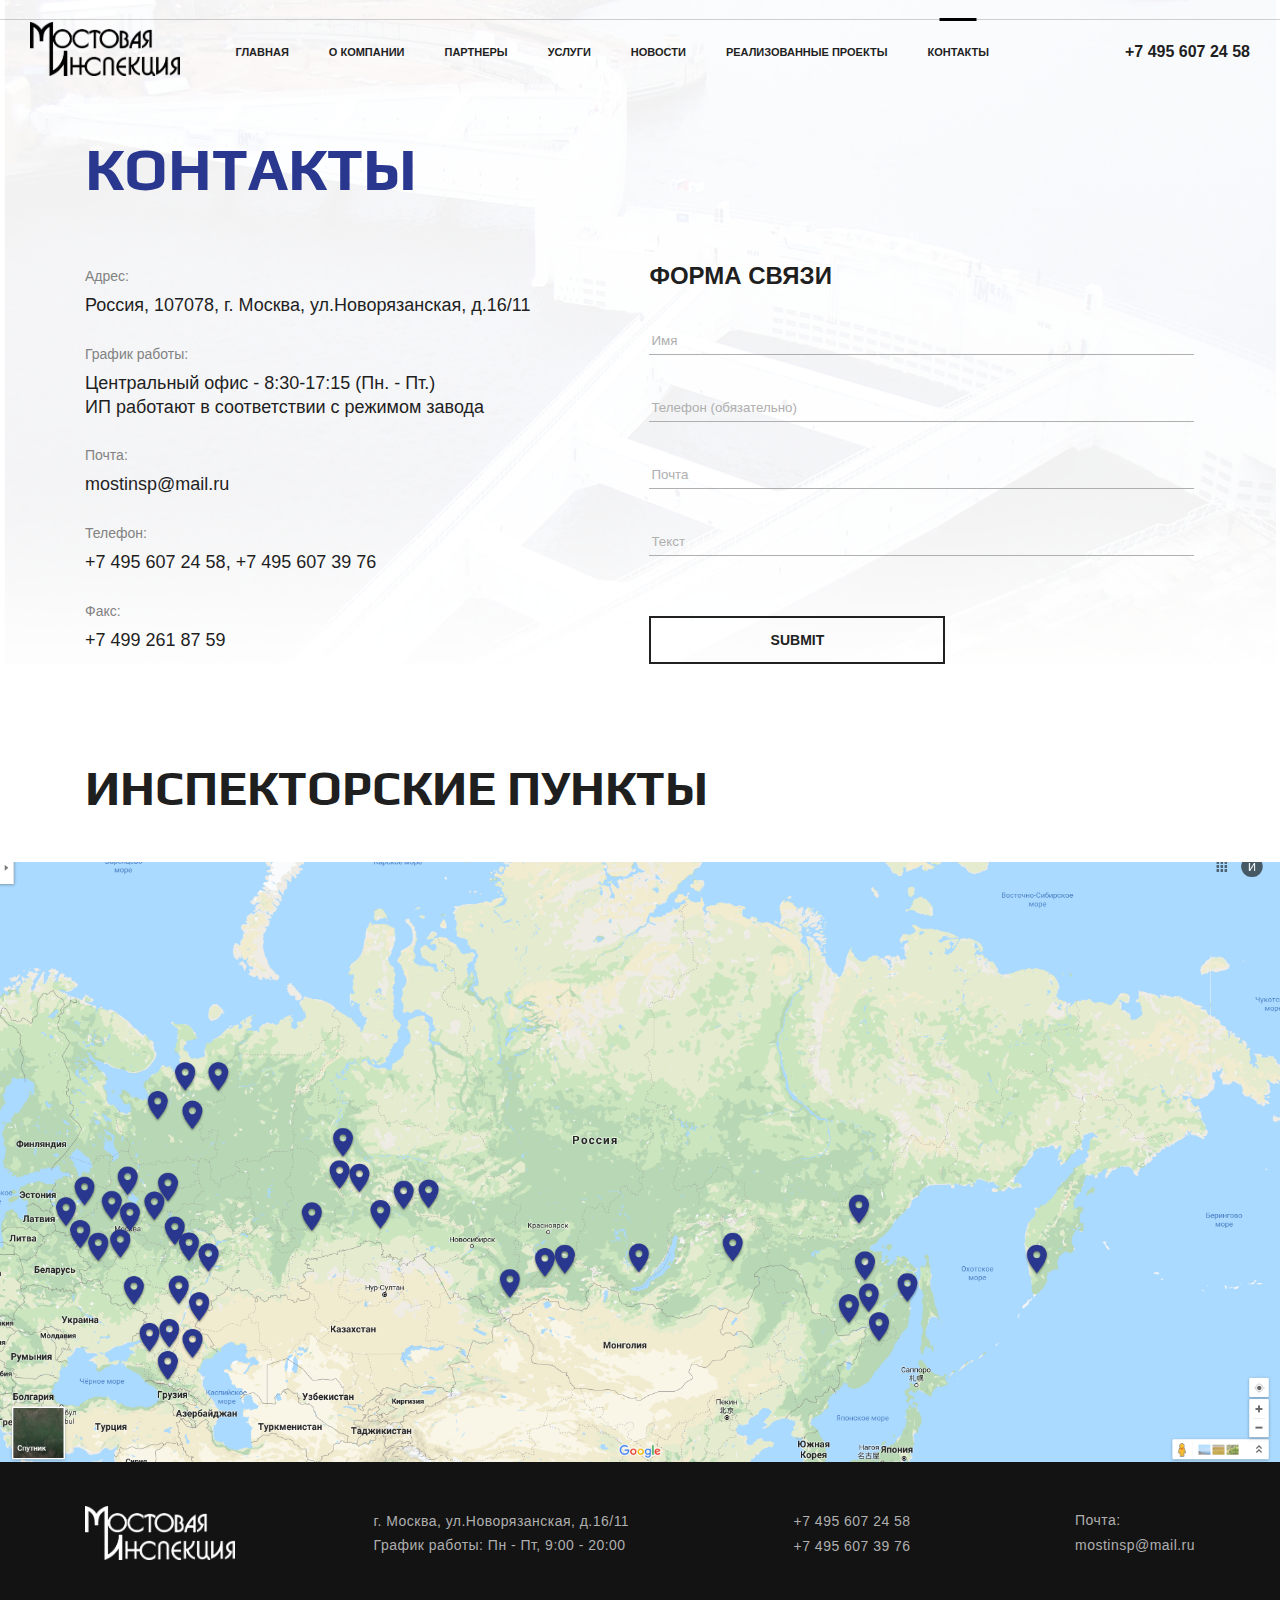
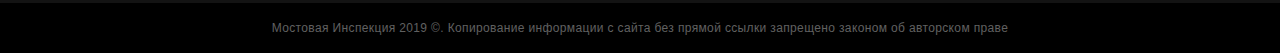
<file: documents/contacts.html>
<!DOCTYPE html>
<html lang="en">
<head>
	<meta charset="UTF-8">
	<meta name="viewport" content="initial-scale=1, maximum-scale=1">
	<title>Document</title>
	<link rel="stylesheet" href="../css/slick-theme.css">
	<link rel="stylesheet" href="../css/style.css">
	<link rel="stylesheet" href="../css/media.css">
</head>
<body class="contacts-page">
	<header class="header">
		<section class="header-content flex-between">
			<a class="logo-container" href="../index.html"><img src="../img/logo.png" alt="logo" class="logo"></a>
			
			<nav class="nav flex-c-c">
				<a href="../index.html" class="nav__item">главная</a>
				<a href="about.html" class="nav__item">о компании</a>
				<a href="partners.html" class="nav__item">партнеры</a>
				<a href="directions.html" class="nav__item">услуги</a>
				<a href="news.html" class="nav__item">новости</a>
				<a href="projects.html" class="nav__item">реализованные проекты</a>
				<a href="#" class="nav__item">контакты</a>
			</nav>
			<i></i>
			<a  class="tel" href="tel:+74956072458">+7 495 607 24 58</a>
			<div class="hamburger">
				<span></span>
				<span></span>
				<span></span>
			</div>
		</section>
	</header>

	<main>
		<section class="contacts-page-content need-animate" style="background-image: url(../img/contacts-background.png);">
			<div class="wrapper">
				<h2 class="title-l">Контакты</h2>
				<div class="contacts-page-content__address">
					<div class="tablet-column-1">
						<span>Адрес:</span>
						<p>Россия, 107078, г. Москва, ул.Новорязанская, д.16/11</p>
						<span>График работы:</span>
						<p>Центральный офис -  8:30-17:15 (Пн. - Пт.) <br> ИП работают в соответствии с режимом завода</p>
					</div>
					<br class="tablet-hide-br">
					<div class="tablet-column-2">
						<span>Почта:</span>
						<p>mostinsp@mail.ru</p>
						<span>Телефон:</span>
						<p>+7 495 607 24 58, <br class="tablet-br"> +7 495 607 39 76</p>
						<span>Факс:</span>
						<p>+7 499 261 87 59</p>
					</div>
				</div>
				<form class="contacts-page-content__form">
					<h3>форма связи</h3>
					<input type="text" placeholder="Имя">
					<input type="tel" placeholder="Телефон (обязательно)">
					<input type="email" placeholder="Почта">
					<input type="text" placeholder="Текст">
					<input type="submit" class="standart-btn">
				</form>
			</div>
		</section>
		<section class="contacts-page-map">
			<div class="wrapper">
				<h3 class="title-m-2">инспекторские пункты</h2>
			</div>
			<div style="background-image: url(../img/contacts-map.png);" class="google-map"></div>
		</section>

	</main>

	<footer class="footer">
		<section class="footer-contacts">
			<div class="wrapper flex-between">
				<img src="../img/logo-main.png" alt="logo" class="logo">
				<address class="footer-contacts-address flex-between">
					<span>г. Москва, ул.Новорязанская, д.16/11 <br>
					График работы: Пн - Пт, 9:00 - 20:00
					</span>
					<span class="footer-contacts-address__tel"><a href="tel:+74956072458">+7 495 607 24 58</a> <br><a href="+74956073976">+7 495 607 39 76</a></span>
					<span class="footer-contacts-address__mail">Почта: <br><a href="mailto:mostinsp@mail.ru">mostinsp@mail.ru</a></span>
				</address>
			</div>
		</section>
		<section class="footer-copyrights flex-c-c">
			<p>Мостовая Инспекция 2019 ©. Копирование информации с сайта без прямой ссылки запрещено законом об авторском праве</p>
		</section>
		
	</footer>
	<script src="../script/jquery.js"></script>
	<script src="../script/slick.min.js"></script>
	<script src="../script/script.js"></script>
</body>
</html>
</file>
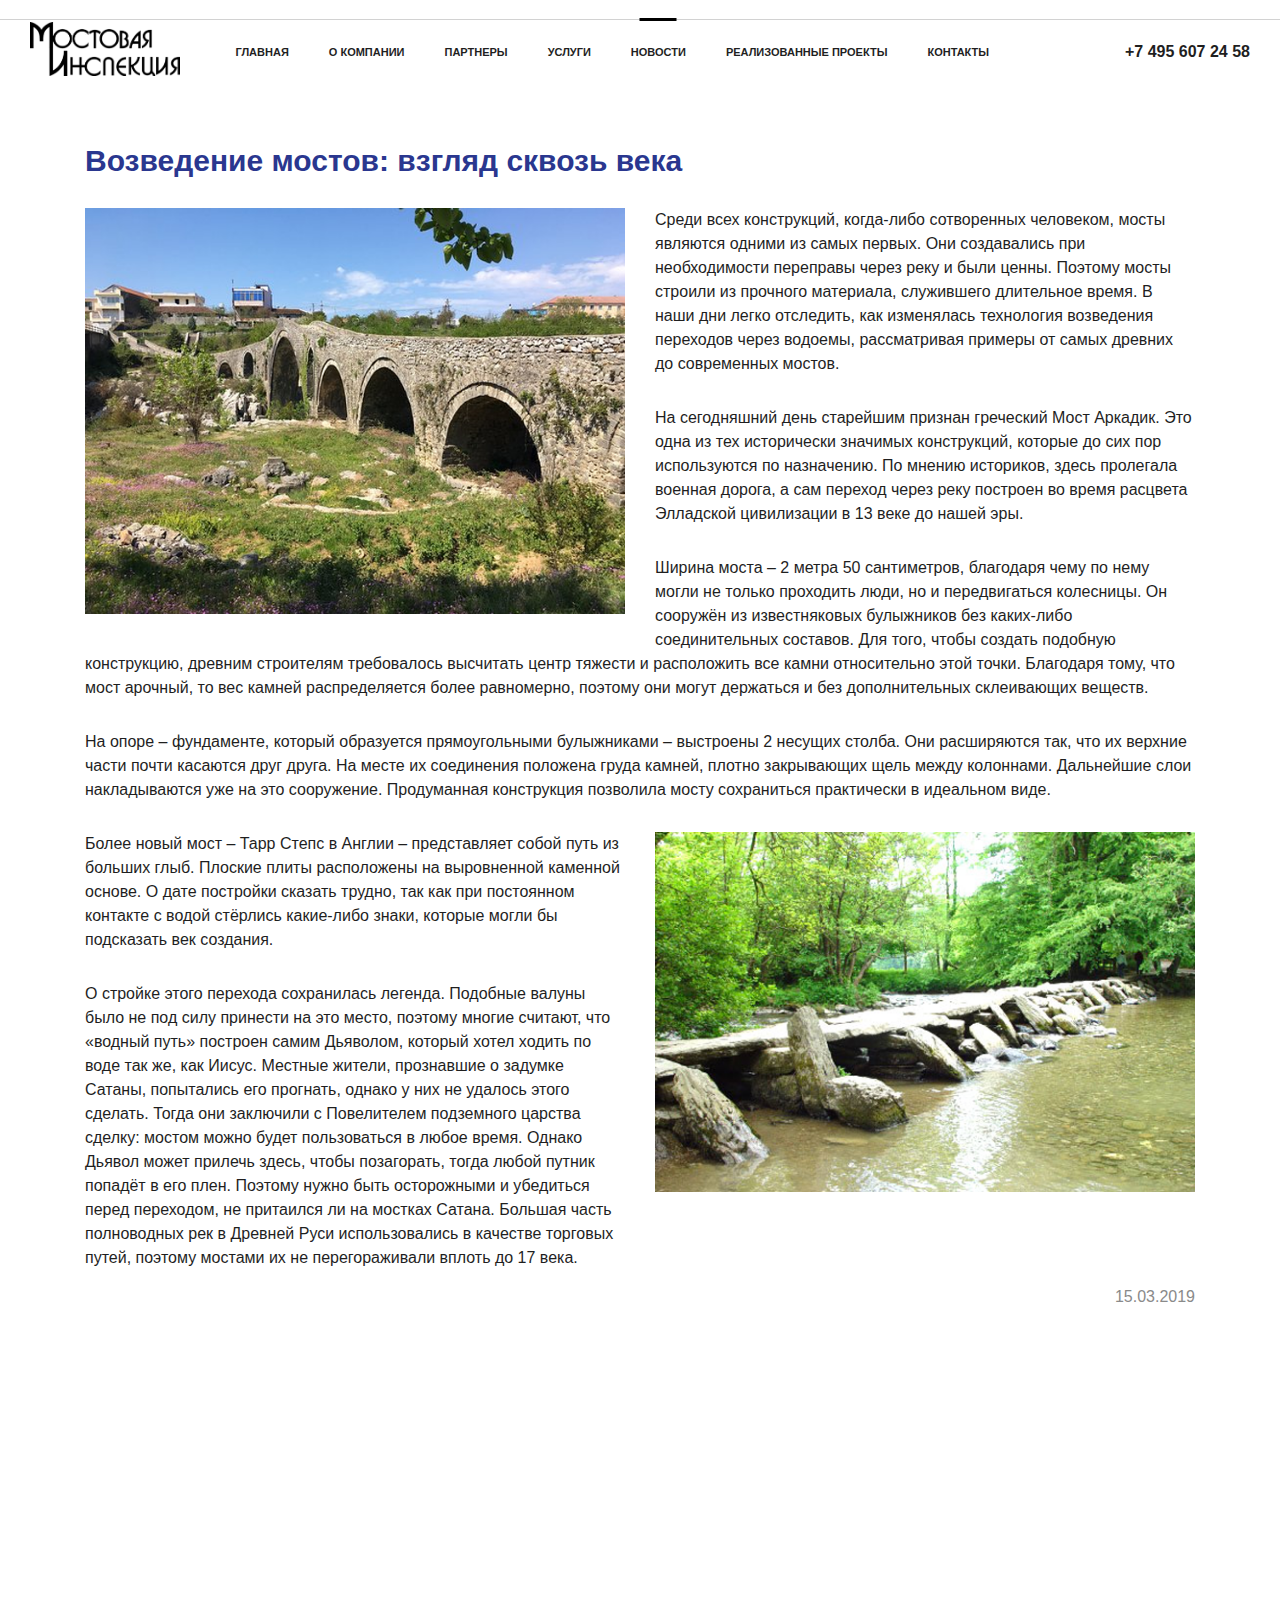
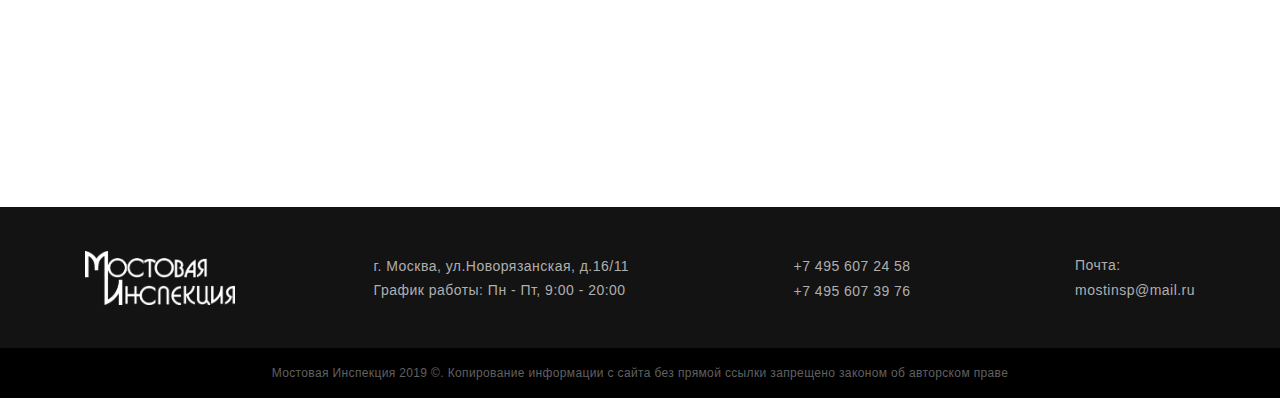
<file: documents/news-open.html>
<!DOCTYPE html>
<html lang="en">
<head>
	<meta charset="UTF-8">
	<meta name="viewport" content="initial-scale=1, maximum-scale=1">
	<title>Document</title>
	<link rel="stylesheet" href="../css/slick-theme.css">
	<link rel="stylesheet" href="../css/style.css">
	<link rel="stylesheet" href="../css/media.css">
</head>
<body class="news-open-page">
	<header class="header">
		<section class="header-content flex-between">
			<a class="logo-container" href="../index.html"><img src="../img/logo.png" alt="logo" class="logo"></a>
			
			<nav class="nav flex-c-c">
				<a href="../index.html" class="nav__item">главная</a>
				<a href="about.html" class="nav__item">о компании</a>
				<a href="partners.html" class="nav__item">партнеры</a>
				<a href="directions.html" class="nav__item">услуги</a>
				<a href="news.html" class="nav__item">новости</a>
				<a href="projects.html" class="nav__item">реализованные проекты</a>
				<a href="contacts.html" class="nav__item">контакты</a>
			</nav>
			<i></i>
			<a  class="tel" href="tel:+74956072458">+7 495 607 24 58</a>
			<div class="hamburger">
				<span></span>
				<span></span>
				<span></span>
			</div>
		</section>
	</header>

	<main>
		<section class="news-open-page-content wrapper need-animate">
			<h4>Возведение мостов: взгляд сквозь века</h4>
			<img class="news-open-page-content__img" src="../img/news-open-1.png">
			<p>Среди всех конструкций, когда-либо сотворенных человеком, мосты являются одними из самых первых. Они создавались при необходимости переправы через реку и были ценны. Поэтому мосты строили из прочного материала, служившего длительное время. В наши дни легко отследить, как изменялась технология возведения переходов через водоемы, рассматривая примеры от самых древних до современных мостов.</p>
			<p>На сегодняшний день старейшим признан греческий Мост Аркадик. Это одна из тех исторически значимых конструкций, которые до сих пор используются по назначению. По мнению историков, здесь пролегала военная дорога, а сам переход через реку построен во время расцвета Элладской цивилизации в 13 веке до нашей эры.</p>
			<p>Ширина моста – 2 метра 50 сантиметров, благодаря чему по нему могли не только проходить люди, но и передвигаться колесницы. Он сооружён из известняковых булыжников без каких-либо соединительных составов. Для того, чтобы создать подобную конструкцию, древним строителям требовалось высчитать центр тяжести и расположить все камни относительно этой точки. Благодаря тому, что мост арочный, то вес камней распределяется более равномерно, поэтому они могут держаться и без дополнительных склеивающих веществ.</p>
			<p>На опоре – фундаменте, который образуется прямоугольными булыжниками – выстроены 2 несущих столба. Они расширяются так, что их верхние части почти касаются друг друга. На месте их соединения положена груда камней, плотно закрывающих щель между колоннами. Дальнейшие слои накладываются уже на это сооружение. Продуманная конструкция позволила мосту сохраниться практически в идеальном виде.</p>
			<img class="news-open-page-content__img" src="../img/news-open-2.png"></div>
			<p>Более новый мост – Тарр Степс в Англии – представляет собой путь из больших глыб. Плоские плиты расположены на выровненной каменной основе. О дате постройки сказать трудно, так как при постоянном контакте с водой стёрлись какие-либо знаки, которые могли бы подсказать век создания.</p>
			<p>О стройке этого перехода сохранилась легенда. Подобные валуны было не под силу принести на это место, поэтому многие считают, что «водный путь» построен самим Дьяволом, который хотел ходить по воде так же, как Иисус. Местные жители, прознавшие о задумке Сатаны, попытались его прогнать, однако у них не удалось этого сделать. Тогда они заключили с Повелителем подземного царства сделку: мостом можно будет пользоваться в любое время. Однако Дьявол может прилечь здесь, чтобы позагорать, тогда любой путник попадёт в его плен. Поэтому нужно быть осторожными и убедиться перед переходом, не притаился ли на мостках Сатана. Большая часть полноводных рек в Древней Руси использовались в качестве торговых путей, поэтому мостами их не перегораживали вплоть до 17 века.</p>
			<span class="date">15.03.2019</span>
		</section>
		<section class="news-open-page-other wrapper">
			<div class="title-container flex-between js-animation">
				<h2 class="title-m">Другие новости</h2>
				<button class="standart-btn">читать все новости</button>
			</div>
			<div class="news-content flex-s js-animation">
				<a href="#" class="news-content-item flex-s">
					<div class="news-content-item__img" style="background-image: url(../img/news-1.png);"></div>
					<div class="news-content-item__text flex-between">
						<h4>Возведение мостов: взгляд сквозь века</h4>
						<span class="date">15.03.2019</span>
						<span>Читать полностью &rarr;</span>
					</div>
				</a>
				<a href="#" class="news-content-item flex-s">
					<div class="news-content-item__img" style="background-image: url(../img/news-2.png);"></div>
					<div class="news-content-item__text flex-between">
						<h4>Где еще, кроме Санкт-Петербурга, разводят мосты в России?</h4>
						<span class="date">15.03.2019</span>
						<span>Читать полностью &rarr;</span>
					</div>
				</a>
			</div>
		</section>
	</main>

	<footer class="footer">
		<section class="footer-contacts">
			<div class="wrapper flex-between">
				<img src="../img/logo-main.png" alt="logo" class="logo">
				<address class="footer-contacts-address flex-between">
					<span>г. Москва, ул.Новорязанская, д.16/11 <br>
					График работы: Пн - Пт, 9:00 - 20:00
					</span>
					<span class="footer-contacts-address__tel"><a href="tel:+74956072458">+7 495 607 24 58</a> <br><a href="+74956073976">+7 495 607 39 76</a></span>
					<span class="footer-contacts-address__mail">Почта: <br><a href="mailto:mostinsp@mail.ru">mostinsp@mail.ru</a></span>
				</address>
			</div>
		</section>
		<section class="footer-copyrights flex-c-c">
			<p>Мостовая Инспекция 2019 ©. Копирование информации с сайта без прямой ссылки запрещено законом об авторском праве</p>
		</section>
		
	</footer>
	<script src="../script/jquery.js"></script>
	<script src="../script/slick.min.js"></script>
	<script src="../script/script.js"></script>
</body>
</html>
</file>
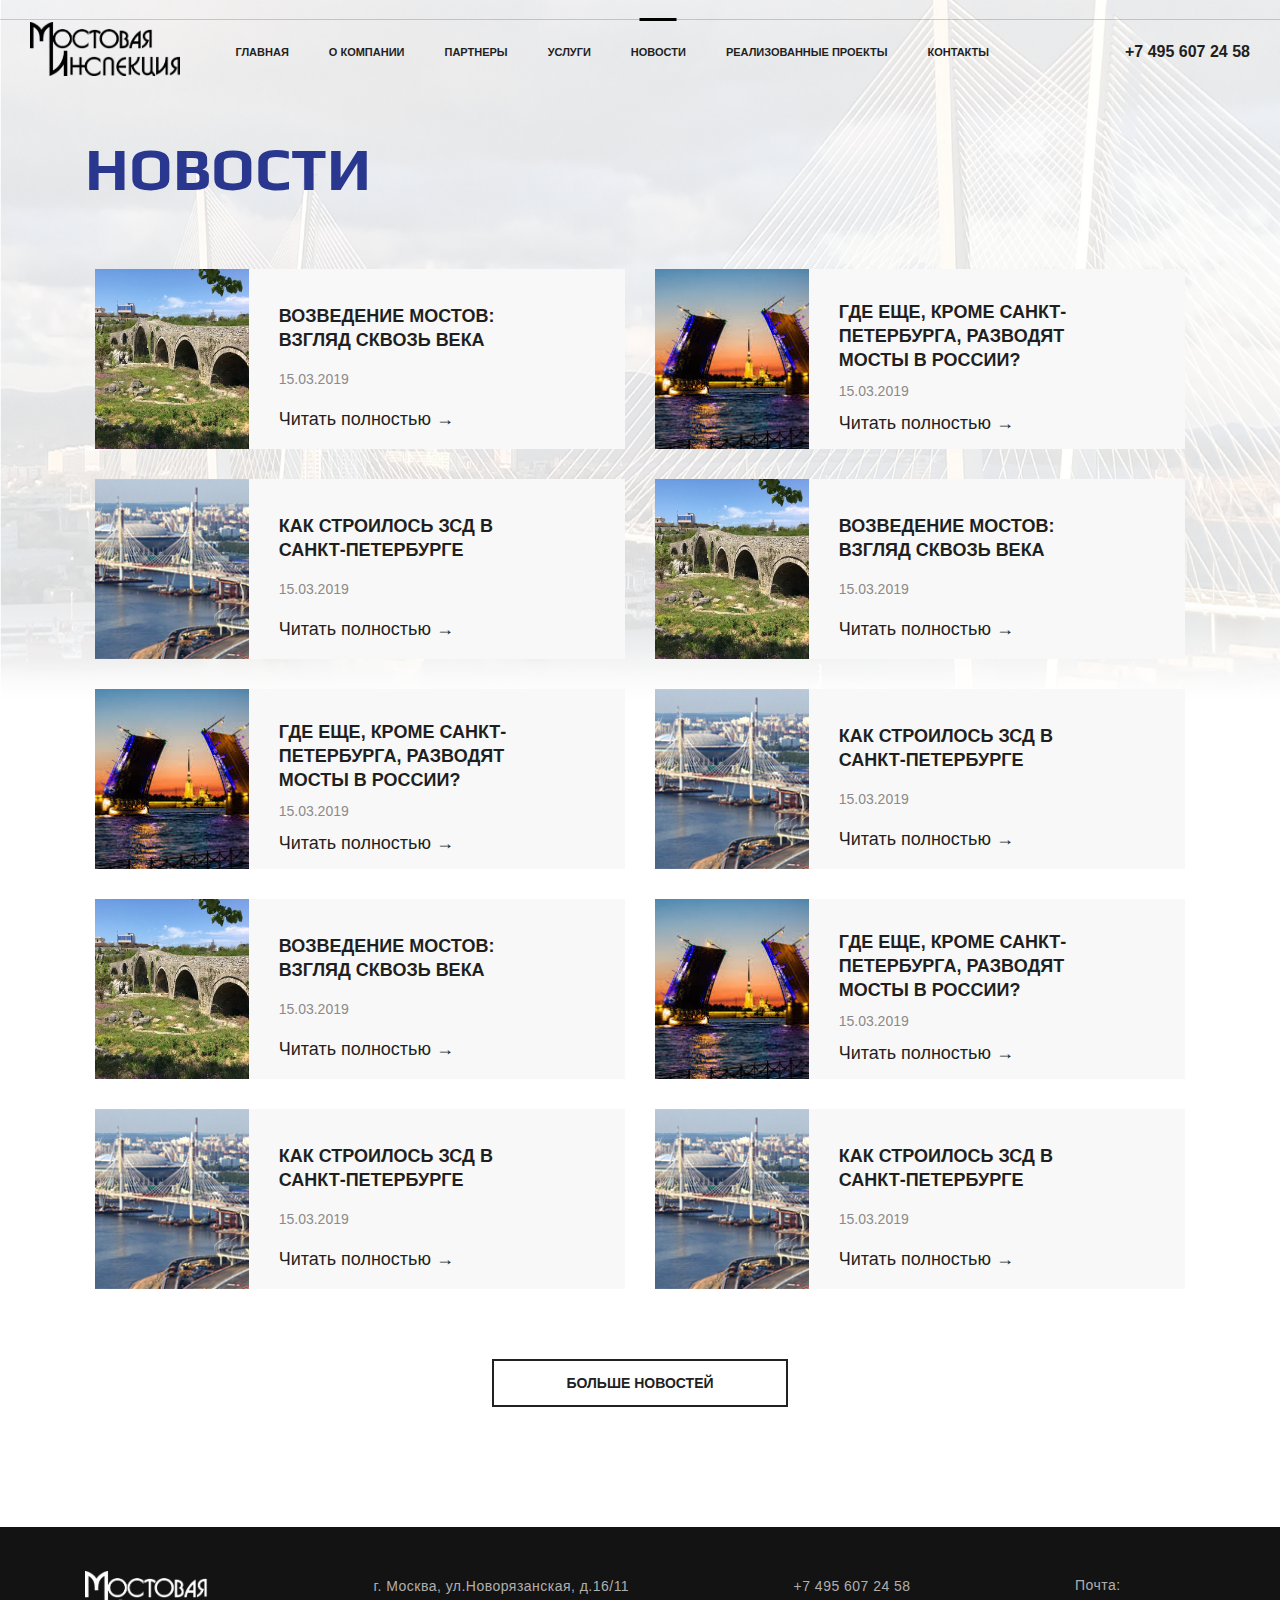
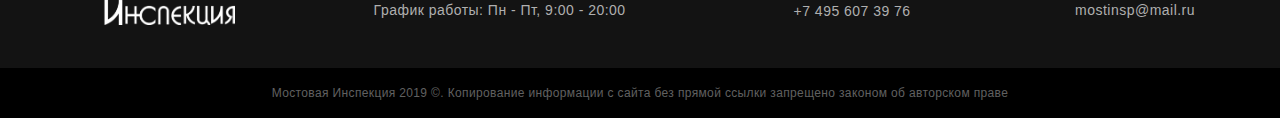
<file: documents/news.html>
<!DOCTYPE html>
<html lang="en">
<head>
	<meta charset="UTF-8">
	<meta name="viewport" content="initial-scale=1, maximum-scale=1">
	<title>Document</title>
	<link rel="stylesheet" href="../css/slick-theme.css">
	<link rel="stylesheet" href="../css/style.css">
	<link rel="stylesheet" href="../css/media.css">
</head>
<body class="news-page">
	<header class="header">
		<section class="header-content flex-between">
			<a class="logo-container" href="../index.html"><img src="../img/logo.png" alt="logo" class="logo"></a>
			
			<nav class="nav flex-c-c">
				<a href="../index.html" class="nav__item">главная</a>
				<a href="about.html" class="nav__item">о компании</a>
				<a href="partners.html" class="nav__item">партнеры</a>
				<a href="directions.html" class="nav__item">услуги</a>
				<a href="#" class="nav__item">новости</a>
				<a href="projects.html" class="nav__item">реализованные проекты</a>
				<a href="contacts.html" class="nav__item">контакты</a>
			</nav>
			<i></i>
			<a  class="tel" href="tel:+74956072458">+7 495 607 24 58</a>
			<div class="hamburger">
				<span></span>
				<span></span>
				<span></span>
			</div>
		</section>
	</header>

	<main>
		<section class="news-page-content need-animate" style="background-image: url(../img/news-background.png);">
			<div class="wrapper">
				<h2 class="title-l">Новости</h2>
				<div class="news-content flex-s">
					<a href="news-open.html" class="news-content-item flex-s">
						<div class="news-content-item__img" style="background-image: url(../img/news-1.png);"></div>
						<div class="news-content-item__text flex-between">
							<h4>Возведение мостов: взгляд сквозь века</h4>
							<span class="date">15.03.2019</span>
							<span>Читать полностью &rarr;</span>
						</div>
					</a>
					<a href="#" class="news-content-item flex-s">
						<div class="news-content-item__img" style="background-image: url(../img/news-2.png);"></div>
						<div class="news-content-item__text flex-between">
							<h4>Где еще, кроме Санкт-Петербурга, разводят мосты в России?</h4>
							<span class="date">15.03.2019</span>
							<span>Читать полностью &rarr;</span>
						</div>
					</a>
					<a href="#" class="news-content-item flex-s">
						<div class="news-content-item__img" style="background-image: url(../img/news-3.png);"></div>
						<div class="news-content-item__text flex-between">
							<h4>Как строилось ЗСД в Санкт-Петербурге</h4>
							<span class="date">15.03.2019</span>
							<span>Читать полностью &rarr;</span>
						</div>
					</a>
					<a href="#" class="news-content-item flex-s">
						<div class="news-content-item__img" style="background-image: url(../img/news-1.png);"></div>
						<div class="news-content-item__text flex-between">
							<h4>Возведение мостов: взгляд сквозь века</h4>
							<span class="date">15.03.2019</span>
							<span>Читать полностью &rarr;</span>
						</div>
					</a>
					<a href="#" class="news-content-item flex-s">
						<div class="news-content-item__img" style="background-image: url(../img/news-2.png);"></div>
						<div class="news-content-item__text flex-between">
							<h4>Где еще, кроме Санкт-Петербурга, разводят мосты в России?</h4>
							<span class="date">15.03.2019</span>
							<span>Читать полностью &rarr;</span>
						</div>
					</a>
					<a href="#" class="news-content-item flex-s">
						<div class="news-content-item__img" style="background-image: url(../img/news-3.png);"></div>
						<div class="news-content-item__text flex-between">
							<h4>Как строилось ЗСД в Санкт-Петербурге</h4>
							<span class="date">15.03.2019</span>
							<span>Читать полностью &rarr;</span>
						</div>
					</a>
					<a href="#" class="news-content-item flex-s">
						<div class="news-content-item__img" style="background-image: url(../img/news-1.png);"></div>
						<div class="news-content-item__text flex-between">
							<h4>Возведение мостов: взгляд сквозь века</h4>
							<span class="date">15.03.2019</span>
							<span>Читать полностью &rarr;</span>
						</div>
					</a>
					<a href="#" class="news-content-item flex-s">
						<div class="news-content-item__img" style="background-image: url(../img/news-2.png);"></div>
						<div class="news-content-item__text flex-between">
							<h4>Где еще, кроме Санкт-Петербурга, разводят мосты в России?</h4>
							<span class="date">15.03.2019</span>
							<span>Читать полностью &rarr;</span>
						</div>
					</a>
					<a href="#" class="news-content-item flex-s">
						<div class="news-content-item__img" style="background-image: url(../img/news-3.png);"></div>
						<div class="news-content-item__text flex-between">
							<h4>Как строилось ЗСД в Санкт-Петербурге</h4>
							<span class="date">15.03.2019</span>
							<span>Читать полностью &rarr;</span>
						</div>
					</a>
					<a href="#" class="news-content-item flex-s">
						<div class="news-content-item__img" style="background-image: url(../img/news-3.png);"></div>
						<div class="news-content-item__text flex-between">
							<h4>Как строилось ЗСД в Санкт-Петербурге</h4>
							<span class="date">15.03.2019</span>
							<span>Читать полностью &rarr;</span>
						</div>
					</a>
				</div>
				<button class="standart-btn">Больше новостей</button>
			</div>
		</section>
	</main>

	<footer class="footer">
		<section class="footer-contacts">
			<div class="wrapper flex-between">
				<img src="../img/logo-main.png" alt="logo" class="logo">
				<address class="footer-contacts-address flex-between">
					<span>г. Москва, ул.Новорязанская, д.16/11 <br>
					График работы: Пн - Пт, 9:00 - 20:00
					</span>
					<span class="footer-contacts-address__tel"><a href="tel:+74956072458">+7 495 607 24 58</a> <br><a href="+74956073976">+7 495 607 39 76</a></span>
					<span class="footer-contacts-address__mail">Почта: <br><a href="mailto:mostinsp@mail.ru">mostinsp@mail.ru</a></span>
				</address>
			</div>
		</section>
		<section class="footer-copyrights flex-c-c">
			<p>Мостовая Инспекция 2019 ©. Копирование информации с сайта без прямой ссылки запрещено законом об авторском праве</p>
		</section>
		
	</footer>
	<script src="../script/jquery.js"></script>
	<script src="../script/slick.min.js"></script>
	<script src="../script/script.js"></script>
</body>
</html>
</file>
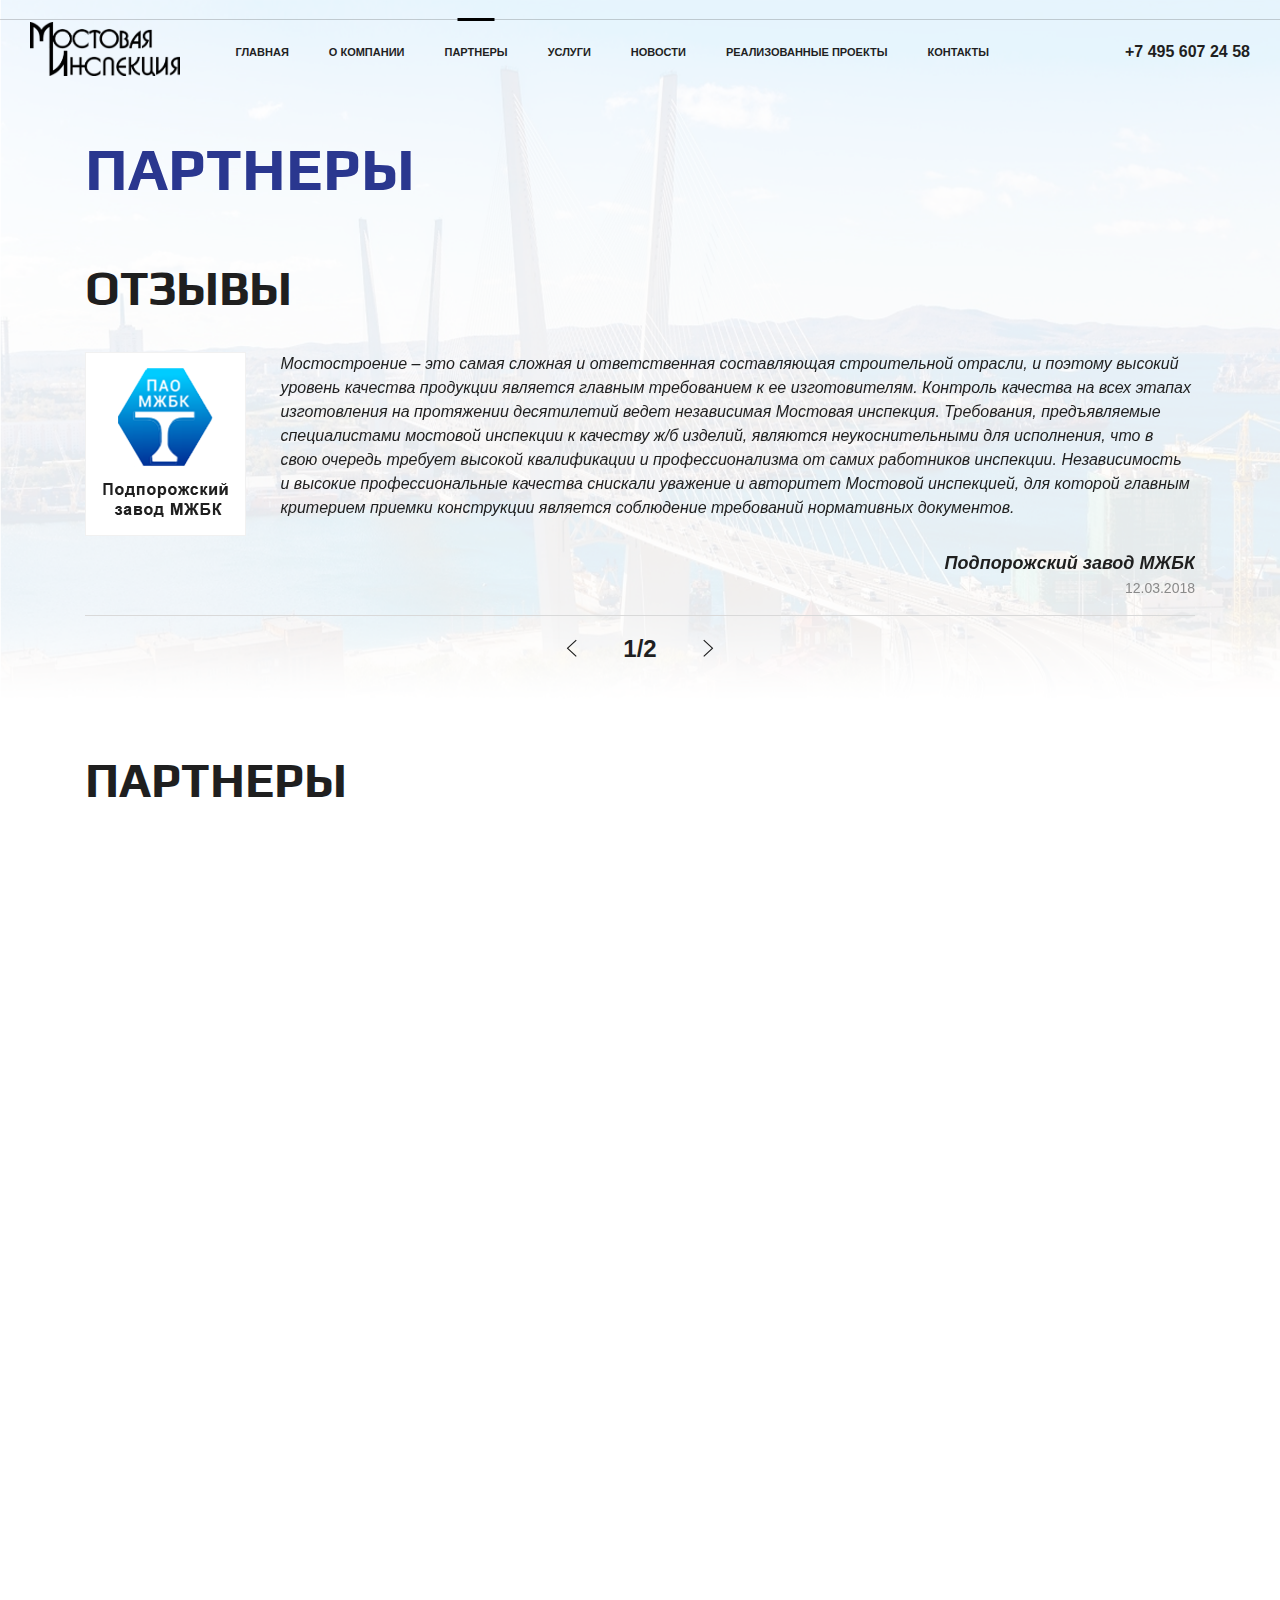
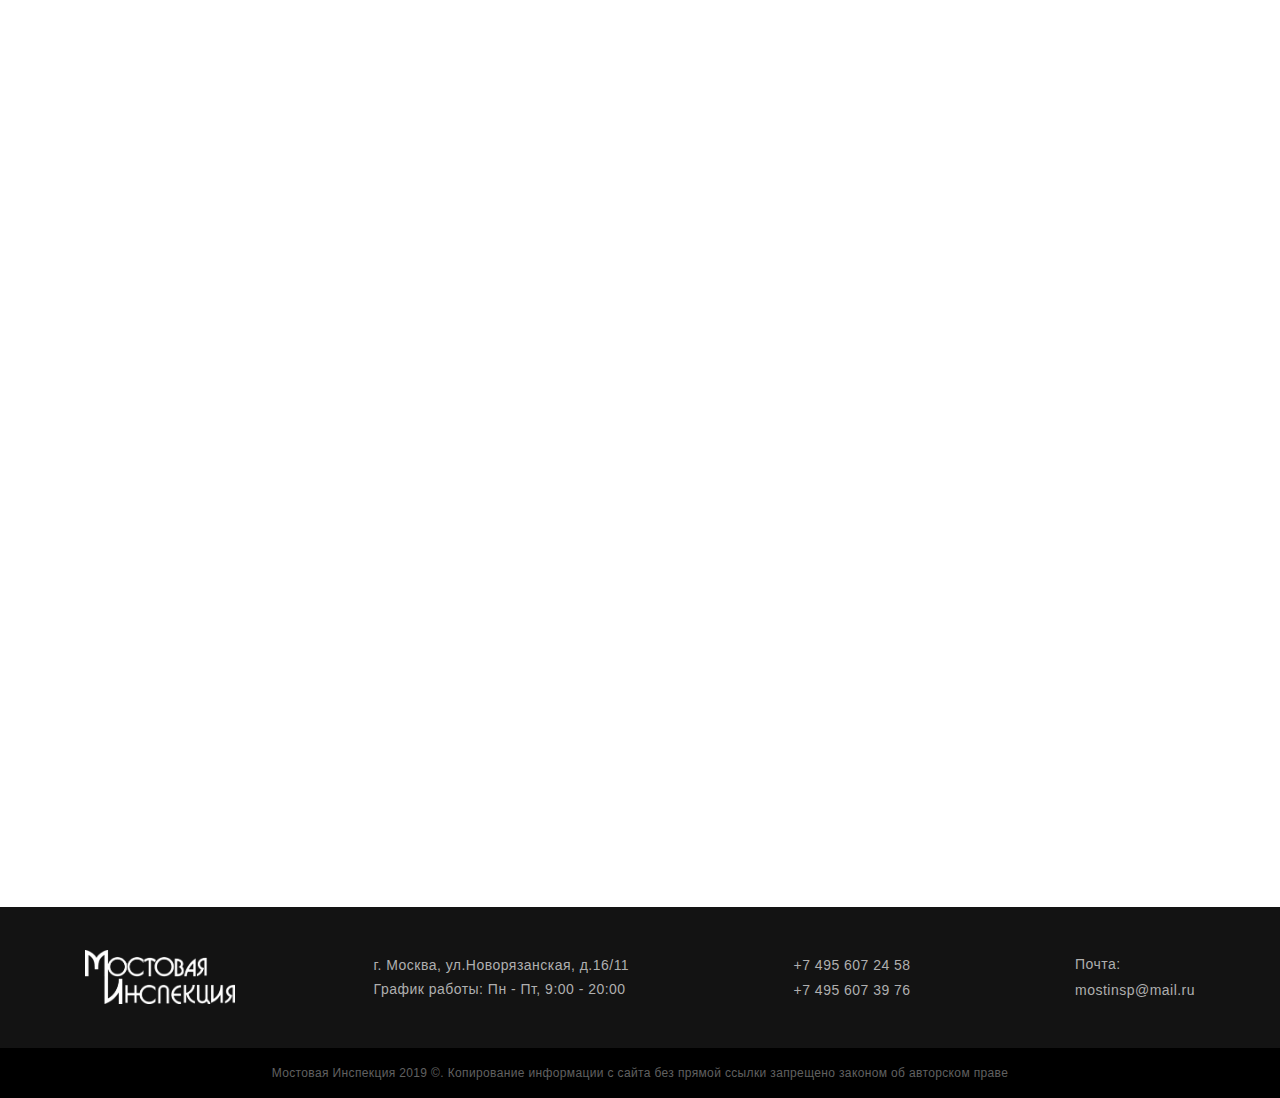
<file: documents/partners.html>
<!DOCTYPE html>
<html lang="en">
<head>
	<meta charset="UTF-8">
	<meta name="viewport" content="initial-scale=1, maximum-scale=1">
	<title>Document</title>
	<link rel="stylesheet" href="../css/slick-theme.css">
	<link rel="stylesheet" href="../css/style.css">
	<link rel="stylesheet" href="../css/media.css">
</head>
<body class="partners-page">
	<header class="header">
		<section class="header-content flex-between">
			<a class="logo-container" href="../index.html"><img src="../img/logo.png" alt="logo" class="logo"></a>
			
			<nav class="nav flex-c-c">
				<a href="../index.html" class="nav__item">главная</a>
				<a href="about.html" class="nav__item">о компании</a>
				<a href="#" class="nav__item">партнеры</a>
				<a href="directions.html" class="nav__item">услуги</a>
				<a href="news.html" class="nav__item">новости</a>
				<a href="projects.html" class="nav__item">реализованные проекты</a>
				<a href="contacts.html" class="nav__item">контакты</a>
			</nav>
			<i></i>
			<a  class="tel" href="tel:+74956072458">+7 495 607 24 58</a>
			<div class="hamburger">
				<span></span>
				<span></span>
				<span></span>
			</div>
		</section>
	</header>

	<main>
		<section class="partners-page-content" style="background-image: url(../img/partners-background.png);">
			<div class="wrapper">
				<h2 class="title-l js-animation">Партнеры</h2>
				<div class="partners-page-content-reviews js-animation">
					<h3 class="title-m-2">Отзывы</h3>
					<div class="partners-slider">
						<div class="partners-slider-item">
							<div style="background-image: url(../img/partners-slider-logo.png);" class="partners-slider-item__logo"></div>
							<div class="partners-slider-item__text">
								<p>Мостостроение – это самая сложная и ответственная составляющая строительной отрасли, и поэтому  высокий уровень качества продукции является главным требованием к ее изготовителям. Контроль качества на всех этапах изготовления на протяжении десятилетий ведет независимая Мостовая инспекция. Требования, предъявляемые специалистами мостовой инспекции к качеству ж/б изделий, являются неукоснительными для исполнения, что в свою очередь требует высокой квалификации и профессионализма от самих работников инспекции. Независимость и высокие профессиональные качества снискали уважение и авторитет Мостовой инспекцией, для которой главным критерием приемки конструкции является соблюдение требований нормативных документов.</p>
					    </div>
					    <a href="#" class="partners-slider-item__more">Читать полностью</a>
					    <span class="partners-slider-item__name">Подпорожский завод МЖБК</span> <br>
					    <span class="partners-slider-item__date">12.03.2018</span>
						</div>
						<div class="partners-slider-item">
							<div style="background-image: url(../img/partners-slider-logo.png);" class="partners-slider-item__logo"></div>
							<div class="partners-slider-item__text">
								<p>Мостостроение – это самая сложная и ответственная составляющая строительной отрасли, и поэтому  высокий уровень качества продукции является главным требованием к ее изготовителям. Контроль качества на всех этапах изготовления на протяжении десятилетий ведет независимая Мостовая инспекция. Требования, предъявляемые специалистами мостовой инспекции к качеству ж/б изделий, являются неукоснительными для исполнения, что в свою очередь требует высокой квалификации и профессионализма от самих работников инспекции. Независимость и высокие профессиональные качества снискали уважение и авторитет Мостовой инспекцией, для которой главным критерием приемки конструкции является соблюдение требований нормативных документов.</p>
					    </div>
					    <a href="#" class="partners-slider-item__more">Читать полностью</a>
					    <span class="partners-slider-item__name">Подпорожский завод МЖБК</span> <br>
					    <span class="partners-slider-item__date">12.03.2018</span>
						</div>
					</div>
					<div class="partners-slider-buttons flex-s"></div>
				</div>
				<div class="partners-page-content-list">
					<h3 class="title-m-2 js-animation">Партнеры</h3>
					<h4 class="js-animation">железобетон</h4>
					<div class="container flex-s js-animation">
						<div style="background-image: url(../img/partners-logo-1.png);" class="container__item"></div>
						<div style="background-image: url(../img/partners-logo-2.png);" class="container__item"></div>
						<div style="background-image: url(../img/partners-logo-3.png);" class="container__item"></div>
						<div style="background-image: url(../img/partners-logo-4.png);" class="container__item"></div>
						<div style="background-image: url(../img/partners-logo-5.png);" class="container__item"></div>
						<div style="background-image: url(../img/partners-logo-6.png);" class="container__item"></div>
						<div style="background-image: url(../img/partners-logo-7.png);" class="container__item"></div>
					</div>
					<h4 class="js-animation">металл</h4>
					<div class="container flex-s js-animation">
						<div style="background-image: url(../img/partners-logo-8.png);" class="container__item"></div>
						<div style="background-image: url(../img/partners-logo-9.png);" class="container__item"></div>
						<div style="background-image: url(../img/partners-logo-10.png);" class="container__item"></div>
						<div style="background-image: url(../img/partners-logo-11.png);" class="container__item"></div>
						<div style="background-image: url(../img/partners-logo-12.png);" class="container__item"></div>
						<div style="background-image: url(../img/partners-logo-13.png);" class="container__item"></div>
						<div style="background-image: url(../img/partners-logo-14.png);" class="container__item"></div>
						<div style="background-image: url(../img/partners-logo-15.png);" class="container__item"></div>
					</div>
					<h4 class="js-animation">высокопрочный крепёж</h4>
					<div class="container flex-s js-animation">
						<div style="background-image: url(../img/partners-logo-16.png);" class="container__item"></div>
						<div style="background-image: url(../img/partners-logo-17.png);" class="container__item"></div>
						<div style="background-image: url(../img/partners-logo-18.png);" class="container__item"></div>

					</div>
				</div>
				<div class="partners-page-content-standarts js-animation">
					<h3 class="title-m-2">Положения и нормативы</h3>
					<p>В своей деятельности Мостовая инспекция руководствуется исключительно лишь требованиями действующего законодательства РФ и требованиями проектной (включая конструкторскую и технологическую) и нормативной (ГОСТы, СНиПы, СП, СТП, СТО и др.) документации.</p>
					<ul>
						<li>ГОСТ Р ИСО 9001-2015 «Система менеджмента качества. Требования» </li>
						<li>СТО-ГК «Трансстрой»-012-2018; Конструкции стальных мостов. Заводское изготовление.</li>
						<li>СТО 40619399-001-2016; Бетоны мостовых конструкций. Производство, контроль качества, оценка соответствия. </li>
						<li>СП 46.13330.2012 Мосты и трубы.  Актуализированная редакция СНиП 3.06.04-91 </li>
						<li>СП 35.13330.2011 Мосты и трубы. СНиП 2.05.03-84*</li>
						<li>ГОСТ 13015-2012 «Изделия бетонные и железобетонные для строительства»</li>
						<li>ГОСТ Р ИСО 9001-2015 «Система менеджмента качества. Требования» </li>
					</ul>
				</div>
			</div>
		</section>

	</main>

	<footer class="footer">
		<section class="footer-contacts">
			<div class="wrapper flex-between">
				<img src="../img/logo-main.png" alt="logo" class="logo">
				<address class="footer-contacts-address flex-between">
					<span>г. Москва, ул.Новорязанская, д.16/11 <br>
					График работы: Пн - Пт, 9:00 - 20:00
					</span>
					<span class="footer-contacts-address__tel"><a href="tel:+74956072458">+7 495 607 24 58</a> <br><a href="+74956073976">+7 495 607 39 76</a></span>
					<span class="footer-contacts-address__mail">Почта: <br><a href="mailto:mostinsp@mail.ru">mostinsp@mail.ru</a></span>
				</address>
			</div>
		</section>
		<section class="footer-copyrights flex-c-c">
			<p>Мостовая Инспекция 2019 ©. Копирование информации с сайта без прямой ссылки запрещено законом об авторском праве</p>
		</section>
		
	</footer>
	<script src="../script/jquery.js"></script>
	<script src="../script/slick.min.js"></script>
	<script src="../script/script.js"></script>
</body>
</html>
</file>
<file: css/media.css>
@media (min-width: 1025px) {
  .nav__item:hover {
    color: #2a378f;
  }
  .main-page .nav__item:hover, .projects-page .nav__item:hover {
    color: #000;
  }
  .directions-content__item:hover .directions-content__opacity {
    height: 65%;
  }
  .directions-content__item:hover .directions-content__opacity span {
    color: #5589ff;
  }
  .directions-content__item:hover span {
    margin-top: 0px;
  }
  .news-content-item:hover {
    color: #2a378f;
  }
  .standart-btn:hover {
    background-color: #2a378f;
    color: #fff;
    border-color: #2a378f;
  }
  .tel:hover {
    color: #2a378f;
  }
  .main-page .tel:hover, .projects-page .tel:hover {
    color: #000;
  }
  .footer-contacts-address a:hover {
    color: #fff;
  }
  .projects-content__item:hover .projects-content__opacity {
    background-color: #2a378f;
  }
}

@media (max-width: 1279px) {
  .nav__item + .nav__item {
    margin-left: 25px;
  }
}

/********* 1139px *********/
@media (max-width: 1139px) {
  body.menu {
    z-index: -2;
  }
  body.menu main {
    transform: translateY(100vh);
  }
  body.menu nav {
    color: #fff;
  }
  main {
    transition: transform .3s;
  }
  .main-page .title-l {
    font-size: 48px;
  }
  .main-page .hamburger {
    mix-blend-mode: normal;
  }
  .nav {
    height: 100vh;
    width: 100%;
    font-size: 28px;
    background-color: #2a378f;
    position: absolute;
    z-index: -1;
    left: 0;
    top: 0;
    flex-direction: column;
    justify-content: flex-start;
    padding-top: 120px;
  }
  .nav::after {
    content: "";
    width: 100%;
    height: 100%;
    position: absolute;
    background: url(../img/tablet-nav.png) 50% 100% no-repeat;
    opacity: 0.2;
    background-size: contain;
  }
  .nav__item {
    height: auto;
    line-height: 1;
    z-index: 10;
  }
  .nav__item::before {
    display: none;
  }
  .nav__item:first-of-type {
    display: none;
  }
  .nav__item:nth-of-type(2)::after {
    content: "";
    width: 90px;
    height: 4px;
    background-color: #fff;
    position: absolute;
    top: -21px;
    left: 50%;
    transform: translateX(-50%);
  }
  .nav__item + .nav__item {
    margin-top: 75px;
    margin-left: 0;
  }
  .header {
    z-index: auto;
  }
  .header-content {
    border-top: none;
  }
  .header .tel {
    display: none;
  }
  .header .logo-container {
    z-index: 1;
  }
  .slider {
    height: 1025px;
  }
  .slider-buttons {
    bottom: 485px;
  }
  .slider-container__item {
    background: 50% 50% no-repeat;
    background-size: cover;
  }
  .hamburger {
    display: block;
    z-index: 10;
  }
  .advantages {
    height: 228px;
  }
  .advantages__item {
    width: 33.3%;
    margin-top: 20px;
  }
  .title-container {
    margin-top: 95px;
    margin-bottom: 40px;
  }
  .title-container p {
    order: 1;
    margin-top: 20px;
    width: 100%;
  }
  .about .title-container {
    margin-bottom: 80px;
  }
  .about .title-container h2 {
    width: 50%;
  }
  .about .title-container p {
    width: 100%;
  }
  .about-content {
    height: auto;
  }
  .about-content + .about-content {
    margin-top: 80px;
  }
  .about-content__item {
    width: 100%;
    margin: 0 15px;
    padding: 0;
    align-items: flex-start;
  }
  .about-content__item h3 {
    margin-left: 0;
    width: 50%;
  }
  .about-content__item p {
    margin-left: 0;
    width: 100%;
  }
  .about-content__item:nth-child(2) {
    height: calc(10vw + 215px);
    order: -1;
    margin-bottom: 40px;
  }
  .about-content:nth-of-type(n) .about-content__item {
    padding: 0;
  }
  .directions-content {
    padding: 0 15px;
    font-size: 18px;
  }
  .directions-content__item {
    width: 50%;
    padding-top: 49%;
  }
  .directions-content__item:first-of-type {
    width: 100%;
  }
  .directions-content__item p {
    max-height: 120px;
    height: auto;
    overflow: hidden;
  }
  .directions-content__item span {
    display: none;
  }
  .directions-content__opacity {
    display: flex;
    padding: 0 30px 0;
    justify-content: center;
    align-items: center;
  }
  .projects {
    position: relative;
    padding-bottom: 80px;
  }
  .projects .title-container button {
    position: absolute;
    bottom: 0;
    left: calc(50% - 148px);
  }
  .projects-content__item {
    width: calc(50% - 12px);
    padding-top: 37%;
  }
  .projects-content__opacity {
    height: 55px;
  }
  .projects-content__opacity p {
    line-height: 55px;
  }
  .news {
    position: relative;
    padding-bottom: 90px;
  }
  .news .title-container button {
    position: absolute;
    bottom: 0;
    left: calc(50% - 148px);
  }
  .news-content {
    height: auto;
  }
  .news-content-item {
    width: 100%;
  }
  .news-content-item + .news-content-item {
    margin-left: 0;
    margin-top: 30px;
  }
  .news-content-item__text h4 {
    max-width: none;
  }
  .footer-contacts {
    padding: 0 40px;
  }
  .footer-contacts .logo {
    width: 224px;
    height: 82px;
  }
  .footer-contacts-address {
    width: 290px;
  }
  .footer-contacts-address span {
    width: 100%;
  }
  .footer-contacts-address__tel {
    order: 1;
  }
  .footer-contacts-address__tel br {
    display: none;
  }
  .footer-contacts-address__tel a:first-of-type::after {
    content: ",";
  }
  .footer-contacts-address__mail br {
    display: none;
  }
  .footer-contacts-address__mail a {
    vertical-align: baseline;
  }
  .footer-copyrights {
    padding: 0 40px;
  }
  .about-page.menu .logo-container .logo {
    filter: invert(100%);
  }
  .about-page-description {
    background-size: cover;
  }
  .about-page-management {
    margin-bottom: 90px;
  }
  .about-page-management__item:first-of-type {
    border: 1px solid #f1f1f1;
    padding-bottom: 30px;
    flex-direction: column;
    align-items: flex-start;
  }
  .about-page-management__item:first-of-type .photo {
    width: 100%;
    height: calc(18vw + 250px);
    margin-right: 0;
    margin-bottom: 25px;
  }
  .about-page-management__item:first-of-type .text {
    margin-left: 30px;
  }
  .about-page-management__item:not(:first-of-type) {
    font-size: 14px;
    line-height: 20px;
    width: calc(50% - 18px);
    margin-bottom: 30px;
    height: 550px;
  }
  .about-page-management__item:not(:first-of-type):nth-of-type(even) {
    margin-left: 0;
  }
  .about-page-history {
    margin-bottom: 120px;
  }
  .about-page-history__img {
    width: 100%;
    height: calc(10vw + 230px);
  }
  .about-page-history__photo {
    height: calc(10vw + 260px);
  }
  .about-page-divisions {
    margin-bottom: 120px;
  }
  .about-page-divisions-container__item {
    width: 100%;
  }
  .about-page-divisions-container__item:not(:last-of-type) {
    padding-bottom: 30px;
    border-bottom: 1px solid #e6e6e6;
  }
  .about-page-divisions-container__item .img {
    height: calc(10vw + 150px);
  }
  .about-page-divisions-container__item p {
    height: auto;
  }
  .news-page.menu .logo-container .logo {
    filter: invert(100%);
  }
  .news-page-content .news-content {
    margin: 70px 0 40px 0;
    padding: 0;
  }
  .news-page-content .news-content-item {
    width: 100%;
    margin: 0;
  }
  .news-page-content .news-content-item:nth-of-type(n + 6) {
    display: none;
  }
  .news-page-content .news-content-item + .news-content-item {
    margin-top: 30px;
  }
  .projects-page .hamburger {
    mix-blend-mode: normal;
  }
  .projects-page__background {
    height: 460px;
  }
  .projects-page .projects-content__item {
    width: calc(50% - 30px);
  }
  .projects-page .projects-content__item:nth-of-type(n + 11) {
    display: none;
  }
  .contacts-page.menu .logo-container .logo {
    filter: invert(100%);
  }
  .contacts-page .tablet-br {
    display: initial;
  }
  .contacts-page .tablet-hide-br {
    display: none;
  }
  .contacts-page-content__address {
    width: 100%;
    margin-bottom: 50px;
    margin-right: 0;
  }
  .contacts-page-content__address .tablet-column-1 {
    width: calc(100% - 330px);
    margin-right: 60px;
    display: inline-block;
    vertical-align: top;
  }
  .contacts-page-content__address .tablet-column-2 {
    width: 265px;
    display: inline-block;
  }
  .contacts-page-content__address .tablet-column-2 p {
    font-size: 20px;
  }
  .contacts-page-content__form {
    width: 100%;
  }
  .contacts-page-map .google-map {
    height: 300px;
  }
  .directions-page.menu .logo-container .logo {
    filter: invert(100%);
  }
  .directions-page-description__item {
    flex-direction: column;
    align-items: flex-start;
  }
  .directions-page-description__item:not(:last-of-type) {
    border-bottom: 1px solid #f1f1f1;
    padding-bottom: 30px;
  }
  .directions-page-description__item:nth-of-type(even) .img {
    margin-left: 0;
  }
  .directions-page-description__item .img {
    width: 100%;
    height: calc(10vw + 220px);
    margin-bottom: 25px;
  }
  .directions-page-description__item .text {
    width: 100%;
  }
  .directions-page-laboratory div {
    height: 360px;
  }
  .news-open-page.menu .logo-container .logo {
    filter: invert(100%);
  }
  .news-open-page .title-m {
    font-size: 32px;
  }
  .news-open-page-content__img {
    width: 100%;
  }
  .news-open-page-other {
    margin-bottom: 90px;
    padding-bottom: 100px;
    position: relative;
  }
  .news-open-page-other .news-content {
    margin: 60px 0 0 0;
  }
  .news-open-page-other .news-content-item {
    width: 100%;
    margin-left: 0;
    margin-bottom: 0;
  }
  .news-open-page-other .title-container {
    justify-content: center;
  }
  .news-open-page-other .title-m {
    width: auto;
  }
  .news-open-page-other .standart-btn {
    position: absolute;
    bottom: 0;
    left: 50%;
    transform: translateX(-50%);
  }
  .partners-page.menu .logo-container .logo {
    filter: invert(100%);
  }
  .partners-page-content-list .container__item {
    width: calc(33.3% - 29px);
    height: 120px;
  }
  .modal-preview img {
    max-width: 100%;
  }
  .animate .advantages__item:nth-child(n + 4) {
    transform: translateY(0);
  }
  .animate.news-page-content .news-content-item:nth-child(even) {
    transform: translateX(0);
  }
  .animate .contacts-page-content__address .tablet-column-1 {
    transform: translateX(0);
  }
  .animate .contacts-page-content__address .tablet-column-2 {
    transform: translateX(0);
  }
  .advantages__item:first-child {
    transition-delay: .2s;
  }
  .advantages__item:nth-child(2) {
    transition-delay: .6s;
  }
  .advantages__item:nth-child(3) {
    transition-delay: 1s;
  }
  .advantages__item:nth-child(4) {
    transition-delay: .4s;
  }
  .advantages__item:last-child {
    transition-delay: .8s;
  }
  .advantages__item:nth-child(n + 4) {
    transform: translateY(125px);
  }
  .news-page-content .news-content-item:nth-child(even) {
    transform: translateX(-200%);
  }
  .news-page-content .news-content-item:nth-child(2) {
    transition: transform 1.3s;
  }
  .news-page-content .news-content-item:nth-child(3) {
    transition: transform 1.6s;
  }
  .news-page-content .news-content-item:nth-child(4) {
    transition: transform 1.9s;
  }
  .news-page-content .news-content-item:nth-child(5) {
    transition: transform 2.1s;
  }
  .contacts-page-content__address {
    transform: translateX(0);
  }
  .contacts-page-content__address .tablet-column-1 {
    transform: translateX(-200%);
    transition: transform .9s;
  }
  .contacts-page-content__address .tablet-column-2 {
    transform: translateX(200%);
    transition: transform .9s;
  }
  .contacts-page-content__form {
    transform: translateY(100%);
  }
  .contacts-page-content {
    overflow: hidden;
  }
  .projects-page .projects-content__item:nth-of-type(odd) {
    transform: translateX(-150%);
  }
  .projects-page .projects-content__item:nth-of-type(odd).animate {
    transform: translateX(0);
  }
  .projects-page .projects-content__item:nth-of-type(even) {
    transform: translateX(150%);
  }
  .projects-page .projects-content__item:nth-of-type(even).animate {
    transform: translateX(0);
  }
  .about-page-management__item:first-of-type .photo {
    transform: scale(0.5);
  }
  .about-page-management__item:first-of-type .text {
    transform: translateX(-200%);
  }
  .about-page-management__item:first-of-type.animate .photo {
    transform: scale(1);
  }
  .about-page-management__item:first-of-type.animate .text {
    transform: translateX(0);
  }
}

/********* 719px *********/
@media (max-width: 719px) {
  .main-page .title-l {
    font-size: 34px;
  }
  .title-m {
    font-size: 24px;
  }
  .title-container p {
    margin-top: 40px;
  }
  .title-container p + button {
    margin-top: 30px;
  }
  .title-container button {
    order: 2;
  }
  .nav {
    font-size: 18px;
  }
  .nav__item {
    text-align: center;
  }
  .nav__item:nth-of-type(2)::before {
    height: 2px;
    width: 48px;
  }
  .nav__item + .nav__item {
    margin-top: 50px;
  }
  .nav::after {
    top: 0;
  }
  .slider-text h1 {
    font-size: 48px;
  }
  .slider-text p {
    font-size: 16px;
  }
  .slider-text p br {
    display: none;
  }
  .advantages {
    height: 328px;
  }
  .advantages__item {
    width: 100%;
    padding-left: 15px;
    display: flex;
    justify-content: space-between;
    align-items: center;
  }
  .advantages__item span {
    font-size: 30px;
    margin-bottom: 0;
  }
  .advantages__item p {
    text-align: left;
    width: 65%;
  }
  .advantages__item p br {
    display: none;
  }
  .about .title-container {
    margin-bottom: 60px;
  }
  .directions-content__item {
    width: 100%;
    font-size: 4.45vw;
    padding-top: 100%;
  }
  .directions-content__item p {
    max-height: none;
  }
  .directions-content__item:first-of-type .directions-content__opacity {
    padding-top: 8%;
  }
  .projects-content__item {
    width: 100%;
    font-size: 12px;
    padding-top: 72%;
  }
  .news-content-item {
    flex-direction: column;
    height: 310px;
  }
  .news-content-item__img {
    height: calc(15vw + 75px);
  }
  .news-content-item__text {
    padding-left: 30px;
    height: auto;
    flex-direction: column;
    align-items: flex-start;
    padding-bottom: 0;
    height: calc(92% - 15vw - 65px);
  }
  .news-content-item__text h4 {
    font-size: 16px;
  }
  .news-content-item > div {
    width: 100%;
  }
  .footer-contacts {
    height: 270px;
    padding: 0 20px;
  }
  .footer-contacts .wrapper {
    flex-direction: column;
    justify-content: center;
  }
  .footer-contacts .logo {
    margin-bottom: 20px;
  }
  .footer-contacts-address {
    text-align: center;
  }
  .footer-copyrights {
    height: 73px;
    padding: 0 15px;
  }
  .about-page .title-l {
    font-size: 48px;
  }
  .about-page .title-m-2 {
    font-size: 36px;
  }
  .about-page-description {
    margin-bottom: 90px;
  }
  .about-page-description p:not(:first-of-type) {
    display: none;
  }
  .about-page-description__more {
    display: block;
    margin-top: 30px;
    color: #2a378f;
    text-decoration: underline;
  }
  .about-page-management {
    margin-bottom: 70px;
  }
  .about-page-management__item:first-of-type .text {
    margin-left: 20px;
  }
  .about-page-management__item:not(:first-of-type) {
    width: 100%;
  }
  .about-page-management__item:not(:first-of-type) + .about-page-management__item {
    margin-left: 0;
  }
  .about-page-history__img {
    height: calc(10vw + 134px);
  }
  .about-page-history__photo {
    height: calc(10vw + 134px);
  }
  .about-page .mobile-br {
    display: initial;
  }
  .about-page-divisions-container__item .img {
    height: calc(10vw + 184px);
  }
  .news-page .title-l {
    font-size: 48px;
  }
  .news-page-content .news-content-item__text {
    padding-left: 20px;
  }
  .projects-page .title-l {
    font-size: 36px;
  }
  .projects-page__background {
    height: 240px;
  }
  .projects-page .projects-content__item {
    width: 100%;
  }
  .projects-page .projects-content__item:nth-of-type(n + 6) {
    display: none;
  }
  .contacts-page .title-l {
    font-size: 48px;
  }
  .contacts-page .title-m-2 {
    font-size: 24px;
  }
  .contacts-page .tablet-hide-br {
    display: initial;
  }
  .contacts-page-content__address {
    width: 100%;
    margin-bottom: 50px;
    margin-right: 0;
  }
  .contacts-page-content__address .tablet-column-1 {
    width: 100%;
    margin-right: 0;
    display: block;
  }
  .contacts-page-content__address .tablet-column-1 p {
    font-size: 20px;
  }
  .contacts-page-content__address .tablet-column-2 {
    width: 100%;
  }
  .directions-page .title-l {
    font-size: 48px;
  }
  .directions-page .title-m-2 {
    font-size: 24px;
  }
  .directions-page-description {
    margin-bottom: 90px;
  }
  .directions-page-description__item h3 {
    font-size: 20px;
  }
  .directions-page-laboratory {
    margin-bottom: 100px;
  }
  .directions-page-laboratory div {
    height: 240px;
  }
  .news-open-page .title-m {
    font-size: 24px;
  }
  .news-open-page-other .title-container {
    flex-direction: column;
  }
  .news-open-page-other .title-container .title-m {
    width: auto;
    margin-bottom: 20px;
  }
  .news-open-page-other .news-content {
    margin: 60px 0 0 0;
  }
  .news-open-page-other .news-content-item {
    width: 100%;
    margin-left: 0;
    margin-bottom: 0;
  }
  .partners-slider-item__more {
    margin-bottom: 20px;
    color: #2a378f;
    text-decoration: underline;
  }
  .partners-slider-item__logo {
    display: none;
  }
  .partners-slider-item__text {
    width: 100%;
    max-height: 336px;
    overflow: hidden;
  }
  .partners-page .title-m-2 {
    font-size: 36px;
  }
  .partners-page .title-l {
    font-size: 48px;
  }
  .partners-page-content-list .container__item {
    width: calc(50% - 29px);
    height: 85px;
  }
  .advantages__item {
    transform: translateY(0);
    transform: translateX(100%);
  }
  .advantages__item:first-child {
    transition-delay: .2s;
  }
  .advantages__item:nth-child(2) {
    transition-delay: .4s;
  }
  .advantages__item:nth-child(3) {
    transition-delay: .6s;
  }
  .advantages__item:nth-child(4) {
    transition-delay: .8s;
  }
  .advantages__item:last-child {
    transition-delay: 1s;
  }
  .advantages__item:nth-child(n + 4) {
    transform: translateY(0) translateX(100%);
  }
}
</file>
<file: css/style.css>
/* NORMALIZE
/* ================================================ */
html, body, div, span, applet, main, object, iframe, h1, h2, h3, h4, h5, h6, p, blockquote, pre, a, abbr, acronym, address, big, cite, code, del, dfn, em, img, ins, kbd, q, s, samp, small, strike, strong, sub, sup, tt, var, b, u, i, center, dl, dt, dd, ol, ul, li, fieldset, form, label, legend, table, caption, tbody, tfoot, thead, tr, th, td, article, aside, canvas, details, embed, figure, figcaption, footer, header, hgroup, menu, nav, output, ruby, section, summary, time, mark, audio, video {
  margin: 0;
  padding: 0;
  border: 0;
  font-size: 100%;
}

/* HTML5 display-role reset for older browsers*/
article, aside, details, main, figcaption, figure, footer, header, hgroup, menu, nav, section {
  display: block;
}

body {
  margin: 0px;
  padding: 0px;
  height: 100%;
  position: relative;
  -webkit-font-smoothing: antialiased;
  -moz-osx-font-smoothing: grayscale;
}

blockquote, q {
  quotes: none;
}

blockquote:before, blockquote:after {
  content: '';
  content: none;
}

q:before, q:after {
  content: '';
  content: none;
}

table {
  border-collapse: collapse;
  border-width: 0px;
  padding: 0px;
  margin: 0px;
}

html {
  height: auto;
  -webkit-text-size-adjust: none;
  -ms-text-size-adjust: none;
}

input, textarea {
  color: #333;
  outline: none;
  border-radius: 0;
  -moz-border-radius: 0;
  -webkit-border-radius: 0;
  -webkit-appearance: none;
  font-family: inherit;
}

input[type="button"], input[type="submit"] {
  cursor: pointer;
  -webkit-appearance: none;
  outline: none;
}

input[type="search"] {
  -webkit-appearance: none;
}

button {
  cursor: pointer;
  -webkit-appearance: none;
  outline: none;
  border: none;
  background: transparent;
  padding: 0;
  font-family: inherit;
}

td, form {
  margin: 0px;
  padding: 0px;
}

a {
  text-decoration: none;
  outline: none;
  color: inherit;
}

ul {
  list-style: none;
}

* {
  -webkit-box-sizing: border-box;
  -moz-box-sizing: border-box;
  box-sizing: border-box;
}

*:before, *:after {
  -webkit-box-sizing: border-box;
  -moz-box-sizing: border-box;
  box-sizing: border-box;
}

.clearfix:after {
  content: " ";
  display: block;
  height: 0;
  clear: both;
  visibility: hidden;
}

@font-face {
  font-family: 'Play';
  src: url("../fonts/Play-Bold.ttf");
  font-style: normal;
  font-weight: 700;
}

html {
  background-color: #fff;
}

html.overflow {
  height: auto;
  position: relative;
  overflow: hidden !important;
  -webkit-overflow-scrolling: touch;
}

html.overflow body {
  height: auto;
  position: relative;
  overflow: hidden !important;
}

body {
  font-family: "Arial", sans-serif;
  font-weight: 400;
  font-size: 16px;
  line-height: 24px;
  background-color: #fff;
  color: #1f1f1f;
  min-width: 360px;
  margin: auto;
  -webkit-overflow-scrolling: touch;
  overflow-x: hidden;
}

/*styles*/
.wrapper {
  max-width: 1140px;
  width: 100%;
  padding: 0 15px;
  margin: auto;
}

input, button, textarea {
  font-family: "Arial", sans-serif;
}

span, a, label {
  display: inline-block;
  vertical-align: middle;
}

.flex-c {
  display: flex;
  align-items: center;
  flex-wrap: wrap;
}

.flex-c-c {
  display: flex;
  align-items: center;
  justify-content: center;
  flex-wrap: wrap;
}

.flex-s {
  display: flex;
  align-items: flex-start;
  flex-wrap: wrap;
}

.flex-between {
  display: flex;
  justify-content: space-between;
  align-items: center;
  flex-wrap: wrap;
}

.flex-around {
  display: flex;
  justify-content: space-around;
  align-items: flex-start;
  flex-wrap: wrap;
}

.logo {
  width: 150px;
  height: 54px;
}

.title-l {
  font-family: 'Play', sans-serif;
  font-size: 60px;
  line-height: 1;
  font-weight: 700;
  color: #2a378f;
  text-transform: uppercase;
}

.title-m {
  font-family: 'Play', sans-serif;
  font-size: 40px;
  line-height: 1;
  font-weight: 700;
  text-transform: uppercase;
}

.title-m-2 {
  font-family: 'Play', sans-serif;
  font-size: 48px;
  line-height: 1;
  font-weight: 700;
  text-transform: uppercase;
}

.title-container {
  margin-bottom: 100px;
  margin-top: 185px;
}

.title-container h2 {
  width: 50%;
}

.title-container p {
  width: 50%;
  letter-spacing: 0.03em;
}

/* buttons */
.standart-btn {
  width: 296px;
  height: 48px;
  border: 2px solid #212121;
  color: #212121;
  text-transform: uppercase;
  font-size: 14px;
  font-weight: 700;
  transition: color 0.3s, background-color 0.3s, transform 2s cubic-bezier(0.03, 0.9, 0.05, 0.98), opacity 1s;
}

/*============================*/
/* HEADER */
.header {
  height: 84px;
  width: 100%;
  padding-top: 19px;
  color: #1f1f1f;
  font-weight: 700;
  position: relative;
  z-index: 1;
}

.header-content {
  padding: 0 30px;
  height: 100%;
  border-top: 1px solid rgba(31, 31, 31, 0.2);
}

.header .logo {
  align-self: flex-end;
}

.header .tel {
  width: 150px;
  text-align: right;
  transition: color .3s;
}

.nav {
  height: 100%;
  font-size: 11px;
  text-transform: uppercase;
}

.nav__item {
  height: 100%;
  line-height: 65px;
  transition: color .3s;
  position: relative;
}

.nav__item + .nav__item {
  margin-left: 40px;
}

.hamburger {
  width: 40px;
  height: 32px;
  z-index: 98;
  position: relative;
  transform: rotate(0deg);
  transition: .5s ease-in-out;
  cursor: pointer;
  overflow: hidden;
  display: none;
  mix-blend-mode: difference;
}

.hamburger.active {
  mix-blend-mode: normal;
}

.hamburger.active span {
  background: #fff;
  width: 100% !important;
  mix-blend-mode: difference;
}

.hamburger.active span:nth-child(1) {
  transform: rotate(45deg);
  top: 0px;
  left: 8px;
}

.hamburger.active span:nth-child(2) {
  opacity: 0;
  transform: translateX(-100%) !important;
}

.hamburger.active span:nth-child(3) {
  transform: rotate(-45deg);
  top: 28px;
  left: 8px;
}

.hamburger span {
  display: block;
  position: absolute;
  height: 2px;
  width: 40px;
  background: #fff;
  border-radius: 5px;
  opacity: 1;
  left: 0;
  transform: rotate(0deg);
  transition: .25s ease-in-out , width .25s;
}

.hamburger span:nth-child(1) {
  top: 0px;
  transform-origin: left center;
}

.hamburger span:nth-child(2) {
  top: 10px;
  left: 4px;
  width: 32px;
  transform-origin: left center;
  transition: transform .3s , opacity .3s;
}

.hamburger span:nth-child(3) {
  top: 19px;
  transform-origin: left center;
}

/*============================*/
/* MAIN */
main {
  overflow: hidden;
  margin-top: -84px;
}

.main-page .header {
  color: #000;
  transition: color .2s;
}

.main-page .header-content {
  border-top: 1px solid rgba(255, 255, 255, 0.2);
}

.main-page .header .logo {
  filter: invert(100%);
  transition: filter 1s;
}

.main-page .nav__item:first-of-type::before {
  content: "";
  width: 37px;
  height: 3px;
  background-color: #fff;
  position: absolute;
  top: -2px;
  left: 50%;
  transform: translateX(-50%);
}

/* slider */
.slider {
  height: 768px;
  width: 100%;
  position: relative;
  overflow: hidden;
}

.slider-background {
  background: 100% 50% no-repeat;
  background-size: auto 100%;
  transition: opacity 1s, transform 1.5s;
  position: absolute;
  width: 100%;
  height: 100%;
  top: 0;
  opacity: 0;
}

.slider-container {
  height: 100%;
}

.slider-container__item {
  width: 100%;
  height: 100%;
  position: relative;
  background: 100% 50% no-repeat;
  background-size: auto 100%;
}

.slider-text {
  font-family: 'Play', sans-serif;
  font-weight: 700;
  color: #fff;
  padding-top: 230px;
  text-transform: uppercase;
  position: relative;
  z-index: 1;
}

.slider-text h1 {
  font-size: 80px;
  line-height: 1;
  margin-bottom: 25px;
}

.slider-text p {
  font-size: 24px;
  line-height: 1.6;
  height: 78px;
  overflow: hidden;
}

.slider-buttons {
  position: absolute;
  bottom: 235px;
  left: 50%;
  transform: translateX(-50%);
}

/**/
/* advantages */
.advantages {
  position: absolute;
  bottom: 0;
  height: 126px;
  width: 100%;
  color: #fff;
  font-size: 14px;
  overflow: hidden;
}

.advantages__opacity {
  position: absolute;
  background: #010315;
  opacity: 0.702;
  width: 100%;
  height: 100%;
}

.advantages .wrapper {
  z-index: 1;
}

.advantages__item {
  width: 20%;
  text-align: center;
  transform: translateY(-125px);
  transition: transform 1s cubic-bezier(0.03, 0.9, 0.05, 0.98), opacity 1s;
  opacity: 0;
}

.advantages__item:first-child {
  transition-delay: .2s;
}

.advantages__item:nth-child(2) {
  transition-delay: .4s;
}

.advantages__item:nth-child(3) {
  transition-delay: .6s;
}

.advantages__item:nth-child(4) {
  transition-delay: .8s;
}

.advantages__item:last-child {
  transition-delay: 1s;
}

.advantages__item span {
  font-size: 36px;
  font-weight: 700;
  margin-bottom: 15px;
}

.advantages__item p {
  line-height: 1.5;
}

/**/
/* about */
.about .title-container h2 {
  width: 35%;
  transform: translateX(-300%);
  transition: transform 2s cubic-bezier(0.03, 0.9, 0.05, 0.98), opacity 1s;
  opacity: 0;
}

.about .title-container p {
  width: 38%;
  opacity: 0;
  transition: opacity 2s;
}

.about .title-container button {
  transform: translateX(300%);
}

.about-content {
  height: 400px;
}

.about-content__item {
  width: 50%;
  height: 100%;
  background-size: cover;
  flex-direction: column;
  background-position: 50% 50%;
  background-repeat: no-repeat;
}

.about-content__item h3 {
  width: 500px;
  margin-left: auto;
  margin-bottom: 20px;
}

.about-content__item p {
  width: 500px;
  margin-left: auto;
  letter-spacing: 0.03em;
}

.about-content:nth-of-type(even) {
  flex-direction: row-reverse;
}

.about-content:nth-of-type(even) h3 {
  margin-right: auto;
  margin-left: 0;
}

.about-content:nth-of-type(even) p {
  margin-right: auto;
  margin-left: 0;
}

.about-content:nth-of-type(even) .about-content__item {
  padding-left: 51px;
}

.about-content:nth-of-type(even) .about-content__item:first-of-type {
  transform: translateX(200%);
  transition: transform 2s cubic-bezier(0.03, 0.9, 0.05, 0.98), opacity 1s;
  opacity: 0;
}

.about-content:nth-of-type(even) .about-content__item:last-of-type {
  transform: translateX(-200%);
  transition: transform 2s cubic-bezier(0.03, 0.9, 0.05, 0.98), opacity 1s;
  opacity: 0;
}

.about-content:nth-of-type(odd) .about-content__item {
  padding-right: 55px;
}

.about-content:nth-of-type(odd) .about-content__item:first-of-type {
  transform: translateX(-200%);
  transition: transform 2s cubic-bezier(0.03, 0.9, 0.05, 0.98), opacity 1s;
  opacity: 0;
}

.about-content:nth-of-type(odd) .about-content__item:last-of-type {
  transform: translateX(200%);
  transition: transform 2s cubic-bezier(0.03, 0.9, 0.05, 0.98), opacity 1s;
  opacity: 0;
}

/**/
/* directions */
.directions .title-container h2 {
  transform: translateX(-300%);
  transition: transform 2s cubic-bezier(0.03, 0.9, 0.05, 0.98), opacity 1s;
  opacity: 0;
}

.directions .title-container p {
  transform: translateX(300%);
  transition: transform 2s cubic-bezier(0.03, 0.9, 0.05, 0.98), opacity 1s;
  opacity: 0;
}

.directions-content {
  color: #fff;
  font-size: .97vw;
  line-height: 1.7;
  font-weight: 700;
}

.directions-content__item {
  width: 20%;
  padding-top: 20%;
  background-size: cover;
  background-repeat: no-repeat;
  background-position: 50% 50%;
  border: 1px solid #fff;
  position: relative;
  overflow: hidden;
  transition: transform 2s cubic-bezier(0.03, 0.9, 0.05, 0.98), opacity 1s;
  opacity: 0;
}

.directions-content__item:first-of-type {
  transform: translateX(-100%);
  transition-delay: 1.6s;
}

.directions-content__item:nth-of-type(2) {
  transform: translateX(-200%);
  transition-delay: 1.2s;
}

.directions-content__item:nth-of-type(3) {
  transform: translateX(-300%);
  transition-delay: 0.8s;
}

.directions-content__item:nth-of-type(4) {
  transform: translateX(-400%);
  transition-delay: .4s;
}

.directions-content__item:last-of-type {
  transform: translateX(-500%);
}

.directions-content__opacity {
  position: absolute;
  bottom: 0;
  left: 0;
  padding: 8% 6% 0 20px;
  height: 47%;
  width: 100%;
  background-color: rgba(44, 44, 44, 0.8);
  transition: height .3s;
}

.directions-content__opacity p {
  height: 68%;
  text-transform: uppercase;
}

.directions-content__opacity span {
  margin-top: 40px;
  color: #fff;
  transition: margin .6s, color .3s;
  transition-delay: 0s, .3s;
}

/**/
/* projects */
.width-22 {
  width: calc(22.5% - 12px);
}

.width-32 {
  width: calc(32.5% - 12px);
}

.projects .title-container h2 {
  transform: translateX(-300%);
  transition: transform 2s cubic-bezier(0.03, 0.9, 0.05, 0.98), opacity 1s;
  opacity: 0;
}

.projects .title-container button {
  transform: translateX(300%);
}

.projects-content {
  margin: 0 0 -12px -12px;
  padding: 0 10px;
  align-items: unset;
}

.projects-content__item {
  padding-top: 13.5%;
  background-size: cover;
  background-repeat: no-repeat;
  background-position: 50% 50%;
  position: relative;
  color: #fff;
  margin: 0 0 12px 12px;
  text-transform: uppercase;
  font-weight: 700;
  transition: transform 2s cubic-bezier(0.03, 0.9, 0.05, 0.98), opacity 1s;
  opacity: 0;
}

.projects-content__item:first-of-type {
  transform: translateX(-150%);
  transition-delay: 1.2s;
}

.projects-content__item:nth-of-type(2) {
  transform: translateX(-200%);
  transition-delay: .8s;
}

.projects-content__item:nth-of-type(3) {
  transform: translateX(-400%);
  transition-delay: .4s;
}

.projects-content__item:nth-of-type(4) {
  transform: translateX(-500%);
}

.projects-content__item:nth-of-type(5) {
  transform: translateX(500%);
}

.projects-content__item:nth-of-type(6) {
  transform: translateX(400%);
  transition-delay: .4s;
}

.projects-content__item:nth-of-type(7) {
  transform: translateX(200%);
  transition-delay: .8s;
}

.projects-content__item:last-of-type {
  transform: translateX(150%);
  transition-delay: 1.2s;
}

.projects-content__opacity {
  position: absolute;
  bottom: 0;
  left: 0;
  height: 35px;
  width: 100%;
  background-color: #2c2c2c;
  opacity: 0.8;
  line-height: 35px;
  transition: background-color .3s;
}

.projects-content__opacity p {
  white-space: nowrap;
  text-overflow: ellipsis;
  overflow: hidden;
  padding: 0 9px;
}

/**/
/* news */
.news {
  margin-bottom: 120px;
}

.news .title-container h2 {
  transform: translateX(-300%);
  transition: transform 2s cubic-bezier(0.03, 0.9, 0.05, 0.98), opacity 1s;
  opacity: 0;
}

.news .title-container button {
  transform: translateX(300%);
}

.news-content {
  padding: 0 10px;
}

.news-content-item {
  height: 180px;
  width: calc(33.33% - 13.3px);
  background-color: #f8f8f8;
  transition: color 0.3s, transform 2s cubic-bezier(0.03, 0.9, 0.05, 0.98), opacity 1s;
  opacity: 0;
}

.news-content-item__img {
  height: 100%;
  width: 29%;
  background: 50% 50% no-repeat;
  background-size: cover;
  margin-right: 30px;
}

.news-content-item__text {
  width: calc(71% - 30px);
  padding-top: 27px;
  padding-bottom: 10px;
  font-size: 18px;
  height: 100%;
}

.news-content-item__text h4 {
  font-weight: 700;
  text-transform: uppercase;
  max-width: 250px;
}

.news-content-item__text .date {
  font-size: 14px;
  color: #8a8a8a;
  width: 100%;
}

.news-content-item + .news-content-item {
  margin-left: 20px;
}

.news-content-item:first-of-type {
  transform: translateX(-100%);
  transition-delay: 0s, .8s;
}

.news-content-item:nth-of-type(2) {
  transform: translateX(-250%);
  transition-delay: 0s, .4s;
}

.news-content-item:last-of-type {
  transform: translateX(-350%);
}

/**/
/* ABOUT-PAGE */
.about-page .nav__item:nth-of-type(2)::before {
  content: "";
  width: 37px;
  height: 3px;
  background-color: #000;
  position: absolute;
  top: -2px;
  left: 50%;
  transform: translateX(-50%);
}

.about-page-description {
  padding-top: 139px;
  margin-bottom: 130px;
  background-position: 50% 0%;
  background-repeat: no-repeat;
  background-size: 100% 700px;
}

.about-page-description__more {
  display: none;
}

.about-page-description h2 {
  margin-bottom: 50px;
  opacity: 0;
  transition: opacity 3s;
}

.about-page-description blockquote {
  opacity: 0;
  transition: opacity 3s;
}

.about-page-description p {
  font-size: 14px;
  font-style: italic;
}

.about-page-description p + p {
  margin-top: 30px;
}

.about-page-description cite {
  font-size: 16px;
  font-weight: bold;
  display: block;
  margin-top: 30px;
  text-align: right;
  margin-left: auto;
}

.about-page h3 {
  margin-bottom: 55px;
}

.about-page-management {
  font-size: 16px;
  margin-bottom: 140px;
}

.about-page-management .title-m-2 {
  transform: translateX(-200%);
  transition: transform 2s cubic-bezier(0.03, 0.9, 0.05, 0.98), opacity 1s;
  opacity: 0;
}

.about-page-management__item .text span {
  vertical-align: top;
}

.about-page-management__item .text .tel {
  width: 45px;
}

.about-page-management__item:first-of-type {
  margin-bottom: 30px;
}

.about-page-management__item:first-of-type .photo {
  width: 540px;
  height: 380px;
  background-position: 50% 35%;
  background-size: cover;
  background-repeat: no-repeat;
  margin-right: 30px;
  transform: translateX(-200%);
  transition: transform 2s cubic-bezier(0.03, 0.9, 0.05, 0.98), opacity 1s;
  opacity: 0;
}

.about-page-management__item:first-of-type .text {
  transform: translateX(300%);
  transition: transform 2s cubic-bezier(0.03, 0.9, 0.05, 0.98), opacity 1s;
  opacity: 0;
}

.about-page-management__item:first-of-type .name {
  font-size: 30px;
  line-height: 1.2;
}

.about-page-management__item:not(:first-of-type) {
  height: 631px;
  display: inline-block;
  flex-direction: column;
  width: calc(25% - 26px);
  vertical-align: top;
  border: 1px solid #f1f1f1;
  padding-bottom: 25px;
  overflow: hidden;
}

.about-page-management__item:not(:first-of-type) + .about-page-management__item {
  margin-left: 30px;
}

.about-page-management__item:not(:first-of-type) .photo {
  width: 100%;
  height: 310px;
  background-position: 50% 0%;
  background-size: cover;
  background-repeat: no-repeat;
  margin-bottom: 30px;
  transform: translateY(700px);
  transition: transform 2s cubic-bezier(0.03, 0.9, 0.05, 0.98), opacity 1s;
  opacity: 0;
}

.about-page-management__item:not(:first-of-type) .text {
  margin-left: 20px;
  margin-right: 20px;
  transform: translateY(700px);
  transition: transform 2s cubic-bezier(0.03, 0.9, 0.05, 0.98), opacity 1s;
  opacity: 0;
}

.about-page-management__item:not(:first-of-type) .name {
  font-size: 20px;
  line-height: 1.2;
}

.about-page-management__item:nth-of-type(3) .photo {
  transition-delay: .4s;
}

.about-page-management__item:nth-of-type(3) .text {
  transition-delay: .4s;
}

.about-page-management__item:nth-of-type(4) .photo {
  transition-delay: .8s;
}

.about-page-management__item:nth-of-type(4) .text {
  transition-delay: .8s;
}

.about-page-management__item:nth-of-type(5) .photo {
  transition-delay: 1.2s;
}

.about-page-management__item:nth-of-type(5) .text {
  transition-delay: 1.2s;
}

.about-page-history {
  margin-bottom: 140px;
}

.about-page-history .title-m-2 {
  transform: translateX(-200%);
  transition: transform 2s cubic-bezier(0.03, 0.9, 0.05, 0.98), opacity 1s;
  opacity: 0;
}

.about-page-history__img {
  width: 445px;
  height: 300px;
  margin-bottom: 30px;
  margin-top: 30px;
  background-size: cover;
  background-repeat: no-repeat;
  background-position: 50% 50%;
  transition: transform 2s cubic-bezier(0.03, 0.9, 0.05, 0.98), opacity 1s;
  opacity: 0;
}

.about-page-history__img:nth-of-type(odd) {
  float: left;
  margin-right: 30px;
  transform: translateX(-200%);
}

.about-page-history__img:nth-of-type(even) {
  float: right;
  margin-left: 30px;
  transform: translateX(200%);
}

.about-page-history p {
  opacity: 0;
  transition: opacity 1s;
}

.about-page-history p:not(first-of-type) {
  margin-top: 30px;
}

.about-page-history__photo {
  width: 100%;
  height: 530px;
  margin-top: 30px;
  background-size: cover;
  background-repeat: no-repeat;
  background-position: 50% 30%;
  transform: scale(0.5);
  transition: transform 2s cubic-bezier(0.03, 0.9, 0.05, 0.98), opacity 1s;
  opacity: 0;
}

.about-page-divisions {
  margin-bottom: 140px;
}

.about-page-divisions .title-m-2 {
  transform: translateX(-200%);
  transition: transform 2s cubic-bezier(0.03, 0.9, 0.05, 0.98), opacity 1s;
  opacity: 0;
}

.about-page-divisions-container {
  margin: 0 0 -40px -30px;
}

.about-page-divisions-container__item {
  width: calc(50% - 30px);
  margin: 0 0 40px 30px;
  transition: transform 2s cubic-bezier(0.03, 0.9, 0.05, 0.98), opacity 1s;
  opacity: 0;
}

.about-page-divisions-container__item .img {
  width: 100%;
  height: 220px;
  background-repeat: no-repeat;
  background-position: 50% 50%;
  background-size: cover;
  margin-bottom: 25px;
}

.about-page-divisions-container__item h4 {
  font-size: 24px;
  font-weight: 700;
  color: #2a378f;
  margin-bottom: 20px;
}

.about-page-divisions-container__item p {
  overflow: hidden;
  height: 144px;
}

.about-page-divisions-container__item:nth-of-type(odd) {
  transform: translateX(-200%);
}

.about-page-divisions-container__item:nth-of-type(even) {
  transform: translateX(200%);
}

.about-page .mobile-br {
  display: none;
}

/**/
/* NEWS-PAGE */
.news-page .nav__item:nth-of-type(5)::before {
  content: "";
  width: 37px;
  height: 3px;
  background-color: #000;
  position: absolute;
  top: -2px;
  left: 50%;
  transform: translateX(-50%);
}

.news-page-content {
  padding-top: 139px;
  background-position: 50% 0%;
  background-repeat: no-repeat;
  background-size: 100% 700px;
  padding-bottom: 120px;
}

.news-page-content h2 {
  opacity: 0;
  transition: opacity 3s;
}

.news-page-content .news-content {
  margin: 70px 0 40px -30px;
}

.news-page-content .news-content-item {
  width: calc(50% - 30px);
  margin: 0 0 30px 30px;
  transition: transform 1s, opacity .5s;
  opacity: 0;
}

.news-page-content .news-content-item:nth-child(odd) {
  transform: translateX(-200%);
}

.news-page-content .news-content-item:nth-child(even) {
  transform: translateX(200%);
}

.news-page-content .news-content-item:not(:nth-child(n + 11)) {
  transition-delay: 1.5s;
}

.news-page-content .news-content-item:not(:nth-child(n + 9)) {
  transition-delay: 1.2s;
}

.news-page-content .news-content-item:not(:nth-child(n + 7)) {
  transition-delay: .9s;
}

.news-page-content .news-content-item:not(:nth-child(n + 5)) {
  transition-delay: .6s;
}

.news-page-content .news-content-item:not(:nth-child(n + 3)) {
  transition-delay: .3s;
}

.news-page .standart-btn {
  display: block;
  margin: 0 auto;
}

/**/
/* NEWS-OPEN-PAGE */
.news-open-page main {
  margin-top: 0;
}

.news-open-page .nav__item:nth-of-type(5)::before {
  content: "";
  width: 37px;
  height: 3px;
  background-color: #000;
  position: absolute;
  top: -2px;
  left: 50%;
  transform: translateX(-50%);
}

.news-open-page-content {
  margin-top: 65px;
  margin-bottom: 90px;
  opacity: 0;
  transition: opacity 1s;
}

.news-open-page-content h4 {
  font-size: 30px;
  font-weight: 700;
  color: #2a378f;
  margin-bottom: 35px;
}

.news-open-page-content__img {
  width: 540px;
  margin-bottom: 30px;
  background-size: cover;
  background-position: 50% 30%;
  background-repeat: no-repeat;
  transition: transform 2s cubic-bezier(0.03, 0.9, 0.05, 0.98), opacity 1s;
  opacity: 0;
}

.news-open-page-content__img:nth-of-type(odd) {
  float: left;
  margin-right: 30px;
  transform: translateX(-200%);
}

.news-open-page-content__img:nth-of-type(even) {
  float: right;
  margin-left: 30px;
  margin-top: 30px;
  transform: translateX(200%);
}

.news-open-page-content p:not(first-of-type) {
  margin-top: 30px;
}

.news-open-page-content .date {
  display: block;
  color: #8a8a8a;
  text-align: right;
  margin-top: 15px;
}

.news-open-page-other {
  margin-bottom: 120px;
}

.news-open-page-other .title-container {
  margin: 0;
}

.news-open-page-other .title-container .title-m {
  transform: translateX(-250%);
  transition: transform 2s cubic-bezier(0.03, 0.9, 0.05, 0.98), opacity 1s;
  opacity: 0;
}

.news-open-page-other .title-container button {
  transform: translateX(250%);
  transition: transform 2s cubic-bezier(0.03, 0.9, 0.05, 0.98), opacity 1s;
  opacity: 0;
}

.news-open-page-other .news-content {
  margin: 60px 0 -30px -30px;
  padding: 0;
}

.news-open-page-other .news-content-item {
  width: calc(50% - 30px);
  margin: 0 0 30px 30px;
  transition-delay: 0s;
}

.news-open-page-other .news-content-item:first-of-type {
  transform: translateX(-200%);
}

.news-open-page-other .news-content-item:last-of-type {
  transform: translateX(200%);
}

/**/
/* PROJECTS-PAGE */
.projects-page .header {
  color: #000;
  transition: color .2s;
}

.projects-page .header-content {
  border-top: 1px solid rgba(255, 255, 255, 0.2);
}

.projects-page .header .logo {
  filter: invert(100%);
  transition: filter 1s;
}

.projects-page .nav__item:nth-of-type(6)::before {
  content: "";
  width: 37px;
  height: 3px;
  background-color: #fff;
  position: absolute;
  top: -2px;
  left: 50%;
  transform: translateX(-50%);
}

.projects-page__background {
  height: 750px;
  background-position: 30% 0%;
  background-repeat: no-repeat;
  background-size: cover;
  margin-bottom: 20px;
  transition: opacity 1s, transform 1.5s;
  opacity: 0;
}

.projects-page .title-l {
  opacity: 0;
  transition: opacity 3s;
}

.projects-page .projects-content {
  margin: 55px 0 -30px -30px;
  padding: 0;
  font-size: 12px;
}

.projects-page .projects-content__item {
  cursor: pointer;
  width: calc(33.3% - 30px);
  padding-top: 0;
  overflow: hidden;
  height: 240px;
  margin: 0 0 30px 30px;
}

.projects-page .projects-content__item:nth-of-type(3n + 1) {
  transform: translateX(-200%);
  transition: transform 2s cubic-bezier(0.03, 0.9, 0.05, 0.98), opacity 1s;
  opacity: 0;
}

.projects-page .projects-content__item:nth-of-type(3n + 2) {
  transform: scale(0.5);
  transition: transform 2s cubic-bezier(0.03, 0.9, 0.05, 0.98), opacity 1s;
  opacity: 0;
}

.projects-page .projects-content__item:nth-of-type(3n + 3) {
  transform: translateX(200%);
  transition: transform 2s cubic-bezier(0.03, 0.9, 0.05, 0.98), opacity 1s;
  opacity: 0;
}

.projects-page .standart-btn {
  display: block;
  margin: 40px auto 140px;
}

.projects-popup {
  display: none;
  width: 100%;
  min-height: 100%;
  background-color: rgba(0, 0, 0, 0.9);
  overflow: hidden;
  position: fixed;
  top: 0px;
  z-index: 100;
}

.projects-popup-content {
  margin: 100px auto 0 auto;
  width: 1110px;
  height: auto;
  background-color: transparent;
}

.projects-popup-content__img {
  max-width: 1110px;
}

.projects-popup-content__title {
  font-weight: 700;
  color: #fff;
  text-transform: uppercase;
  margin-bottom: 15px;
}

.projects-popup.show {
  display: block;
}

/**/
/* DIRECTIONS-PAGE */
.directions-page .nav__item:nth-of-type(4)::before {
  content: "";
  width: 37px;
  height: 3px;
  background-color: #000;
  position: absolute;
  top: -2px;
  left: 50%;
  transform: translateX(-50%);
}

.directions-page-description {
  padding-top: 139px;
  margin-bottom: 130px;
  background-position: 50% 0%;
  background-repeat: no-repeat;
  background-size: 100% 650px;
}

.directions-page-description .title-l {
  margin-bottom: 65px;
  opacity: 0;
  transition: opacity 3s;
}

.directions-page-description__text {
  opacity: 0;
  transition: opacity 3s;
  margin-bottom: 80px;
}

.directions-page-description__item {
  width: 100%;
}

.directions-page-description__item:nth-of-type(even) {
  flex-direction: row-reverse;
}

.directions-page-description__item:nth-of-type(even) .img {
  margin-left: 30px;
  transform: translateX(200%);
  transition: transform 2s cubic-bezier(0.03, 0.9, 0.05, 0.98), opacity 1s;
  opacity: 0;
}

.directions-page-description__item:nth-of-type(even) .text {
  transform: translateX(-200%);
  transition: transform 2s cubic-bezier(0.03, 0.9, 0.05, 0.98), opacity 1s;
  opacity: 0;
}

.directions-page-description__item:nth-of-type(odd) .img {
  margin-right: 30px;
  transform: translateX(-200%);
  transition: transform 2s cubic-bezier(0.03, 0.9, 0.05, 0.98), opacity 1s;
  opacity: 0;
}

.directions-page-description__item:nth-of-type(odd) .text {
  transform: translateX(200%);
  transition: transform 2s cubic-bezier(0.03, 0.9, 0.05, 0.98), opacity 1s;
  opacity: 0;
}

.directions-page-description__item + .directions-page-description__item {
  margin-top: 60px;
}

.directions-page-description__item .img {
  width: 476px;
  height: 290px;
  background-size: cover;
  background-repeat: no-repeat;
  background-position: 50% 40%;
}

.directions-page-description__item .text {
  width: calc(100% - 506px);
}

.directions-page-description__item h3 {
  font-size: 24px;
}

.directions-page-description__item h3 + p {
  margin-top: 20px;
}

.directions-page-laboratory {
  margin-bottom: 140px;
}

.directions-page-laboratory h3 {
  margin-bottom: 30px;
  transform: translateX(-1900px);
  transition: transform 2s cubic-bezier(0.03, 0.9, 0.05, 0.98), opacity 1s;
  opacity: 0;
}

.directions-page-laboratory p {
  margin-bottom: 25px;
  transform: translateX(-1900px);
  transition: transform 2s cubic-bezier(0.03, 0.9, 0.05, 0.98), opacity 1s;
  opacity: 0;
}

.directions-page-laboratory span {
  color: #a7a7a7;
  font-size: 14px;
  margin-bottom: 35px;
  transform: translateX(-1900px);
  transition: transform 2s cubic-bezier(0.03, 0.9, 0.05, 0.98), opacity 1s;
  opacity: 0;
}

.directions-page-laboratory div {
  height: 490px;
  width: 100%;
  background-size: cover;
  background-position: 0% 0%;
  transform: scale(0.5);
  transition: transform 2s cubic-bezier(0.03, 0.9, 0.05, 0.98), opacity 1s;
  opacity: 0;
}

/**/
/* CONTACTS-PAGE */
.contacts-page .tablet-br {
  display: none;
}

.contacts-page .nav__item:nth-of-type(7)::before {
  content: "";
  width: 37px;
  height: 3px;
  background-color: #000;
  position: absolute;
  top: -2px;
  left: 50%;
  transform: translateX(-50%);
}

.contacts-page-content {
  padding-top: 139px;
  margin-bottom: 100px;
  background-position: 50% 0%;
  background-repeat: no-repeat;
  background-size: 100% 700px;
}

.contacts-page-content h2 {
  margin-bottom: 65px;
}

.contacts-page-content__address {
  width: 450px;
  margin-right: 110px;
  display: inline-block;
  transform: translateX(-200%);
  transition: transform 2s cubic-bezier(0.03, 0.9, 0.05, 0.98), opacity 1s;
  opacity: 0;
}

.contacts-page-content__address span {
  color: #828282;
  font-size: 14px;
  margin-bottom: 5px;
}

.contacts-page-content__address p {
  font-size: 18px;
}

.contacts-page-content__address p + span {
  margin-top: 25px;
}

.contacts-page-content__form {
  width: calc(100% - 565px);
  display: inline-block;
  vertical-align: top;
  transform: translateX(200%);
  transition: transform 2s cubic-bezier(0.03, 0.9, 0.05, 0.98), opacity 1s;
  opacity: 0;
}

.contacts-page-content__form h3 {
  text-transform: uppercase;
  font-size: 24px;
  font-weight: 700;
}

.contacts-page-content__form input {
  background: none;
}

.contacts-page-content__form input:not(.standart-btn) {
  width: 100%;
  margin-top: 40px;
  line-height: 24px;
  border: none;
  border-bottom: 1px solid #afafaf;
}

.contacts-page-content__form input.standart-btn {
  margin-top: 60px;
}

.contacts-page-content__form input::placeholder {
  color: #afafaf;
}

.contacts-page-map .wrapper {
  margin-bottom: 50px;
}

.contacts-page-map .google-map {
  width: 100%;
  height: 600px;
  background-size: cover;
  background-repeat: no-repeat;
  background-position: 50% 100%;
}

/**/
/* PARTNERS-PAGE */
.partners-slider {
  overflow: hidden;
  position: initial;
}

.partners-slider-item {
  border-bottom: 1px solid #d9d9d9;
  padding-bottom: 15px;
  outline: none;
}

.partners-slider-item__more {
  display: none;
}

.partners-slider-item__logo {
  width: 161px;
  height: 184px;
  display: inline-block;
  margin-right: 30px;
  background-size: cover;
  background-repeat: no-repeat;
  background-position: 50% 0%;
}

.partners-slider-item__text {
  display: inline-block;
  width: calc(100% - 196px);
  vertical-align: top;
  font-style: italic;
  margin-bottom: 30px;
}

.partners-slider-item__name {
  width: 100%;
  text-align: right;
  font-style: italic;
  font-weight: 700;
  font-size: 18px;
}

.partners-slider-item__date {
  width: 100%;
  text-align: right;
  color: #8a8a8a;
  font-size: 14px;
}

.partners-slider-buttons {
  position: absolute;
  bottom: -45px;
  left: 50%;
  transform: translateX(-50%);
}

.partners-slider-buttons .slick-arrow {
  width: auto;
  color: #000;
  border: none;
  color: #3d3d3e;
}

.partners-slider-buttons .slick-prev {
  margin-right: 125px;
}

.partners-slider__counter {
  position: absolute;
  bottom: -45px;
  left: 50%;
  transform: translateX(-50%);
  z-index: 1;
  font-size: 1.5rem;
  font-weight: 600;
  color: #1f1f1f;
  pointer-events: none;
}

.partners-page .nav__item:nth-of-type(3)::before {
  content: "";
  width: 37px;
  height: 3px;
  background-color: #000;
  position: absolute;
  top: -2px;
  left: 50%;
  transform: translateX(-50%);
}

.partners-page-content {
  padding-top: 139px;
  margin-bottom: 100px;
  background-position: 50% 0%;
  background-repeat: no-repeat;
  background-size: 100% 700px;
}

.partners-page-content h2 {
  margin-bottom: 65px;
  opacity: 0;
  transition: opacity 3s;
}

.partners-page-content-reviews {
  margin-bottom: 140px;
  position: relative;
  opacity: 0;
  transition: opacity 3s;
}

.partners-page-content-reviews h3 {
  margin-bottom: 40px;
}

.partners-page-content-list {
  margin-bottom: 75px;
}

.partners-page-content-list h3 {
  margin-bottom: 60px;
  transform: translateX(-200%);
  transition: transform 2s cubic-bezier(0.03, 0.9, 0.05, 0.98), opacity 1s;
  opacity: 0;
}

.partners-page-content-list h4 {
  font-family: 'Play', sans-serif;
  font-weight: 700;
  font-size: 24px;
  margin-bottom: 30px;
  text-transform: uppercase;
  transform: translateX(-200%);
  transition: transform 2s cubic-bezier(0.03, 0.9, 0.05, 0.98), opacity 1s;
  opacity: 0;
}

.partners-page-content-list .container {
  margin: 0 0 -31px -29px;
}

.partners-page-content-list .container__item {
  margin: 0 0 31px 29px;
  width: calc(25% - 29px);
  height: 146px;
  background-size: cover;
  background-position: 50% 50%;
  background-repeat: no-repeat;
  transition: transform 0.5s cubic-bezier(0.03, 0.9, 0.05, 0.98), opacity 0.5s;
  opacity: 0;
}

.partners-page-content-list .container__item:first-of-type {
  transform: translateX(750%);
}

.partners-page-content-list .container__item:nth-of-type(2) {
  transform: translateX(550%);
  transition-delay: .5s;
}

.partners-page-content-list .container__item:nth-of-type(3) {
  transform: translateX(350%);
  transition-delay: 1s;
}

.partners-page-content-list .container__item:nth-of-type(4) {
  transform: translateX(200%);
  transition-delay: 1.5s;
}

.partners-page-content-list .container__item:nth-of-type(5) {
  transform: translateX(750%);
  transition-delay: 2s;
}

.partners-page-content-list .container__item:nth-of-type(6) {
  transform: translateX(550%);
  transition-delay: 2.5s;
}

.partners-page-content-list .container__item:nth-of-type(7) {
  transform: translateX(350%);
  transition-delay: 3s;
}

.partners-page-content-list .container__item:nth-of-type(8) {
  transform: translateX(200%);
  transition-delay: 3.5s;
}

.partners-page-content-list .container + h4 {
  margin-top: 65px;
}

.partners-page-content-standarts h3 {
  margin-bottom: 65px;
  opacity: 0;
  transition: opacity 1s;
}

.partners-page-content-standarts p {
  margin-bottom: 25px;
  transform: translateX(-1900px);
  transition: transform 1s cubic-bezier(0.03, 0.9, 0.05, 0.98), opacity 1s;
  opacity: 0;
}

.partners-page-content-standarts li {
  transform: translateX(-1900px);
  transition: transform 1s cubic-bezier(0.03, 0.9, 0.05, 0.98), opacity 1s;
  opacity: 0;
}

.partners-page-content-standarts li::before {
  content: "-";
  margin-right: 7px;
}

.partners-page-content-standarts li + li {
  margin-top: 5px;
}

.partners-page-content-standarts li:nth-of-type(1) {
  transition-delay: .2s;
}

.partners-page-content-standarts li:nth-of-type(2) {
  transition-delay: .4s;
}

.partners-page-content-standarts li:nth-of-type(3) {
  transition-delay: .6s;
}

.partners-page-content-standarts li:nth-of-type(4) {
  transition-delay: .8s;
}

.partners-page-content-standarts li:nth-of-type(5) {
  transition-delay: 1s;
}

.partners-page-content-standarts li:nth-of-type(6) {
  transition-delay: 1.2s;
}

.partners-page-content-standarts li:nth-of-type(7) {
  transition-delay: 1.4s;
}

/*=============================*/
/* FOOTER */
.footer {
  letter-spacing: 0.03em;
}

.footer-contacts {
  height: 141px;
  font-size: 14px;
  background-color: #131313;
  color: #afafaf;
}

.footer-contacts .wrapper {
  height: 100%;
}

.footer-contacts-address {
  width: 74%;
  font-style: normal;
}

.footer-contacts-address a {
  transition: color .3s;
}

.footer-copyrights {
  height: 50px;
  background-color: #000;
  color: #606060;
  font-size: 12px;
  text-align: center;
  line-height: 16px;
  letter-spacing: 0.03em;
}

/*=============================*/
/*MODAL*/
.modal-container {
  position: relative;
  display: inline-block;
  text-align: left;
}

.modal-container p {
  color: #fff;
  margin-bottom: 10px;
  font-weight: 700;
}

.modal {
  display: none;
  position: fixed;
  left: 0;
  top: 0;
  width: 100%;
  height: 100%;
  background-color: rgba(0, 0, 0, 0.8);
  z-index: 102;
  padding: 80px 0 30px 0;
  overflow-x: hidden;
}

.popup-hide {
  cursor: pointer;
  width: 16px;
  height: 16px;
  position: absolute;
  right: 0;
  top: 3px;
  display: block;
}

.popup-hide::before {
  content: "";
  width: 20px;
  height: 2px;
  background-color: #fff;
  position: absolute;
  left: -2px;
  top: 8px;
  transform: rotate(45deg);
}

.popup-hide::after {
  content: "";
  width: 20px;
  height: 2px;
  background-color: #fff;
  position: absolute;
  left: -2px;
  top: 8px;
  transform: rotate(135deg);
}

.modal.active {
  display: block;
}

.modal.active .modal__zoom {
  animation-name: zoom;
  animation-duration: 0.6s;
}

.modal__zoom {
  text-align: center;
}

.modal .close-modal {
  font-size: 20px;
  cursor: pointer;
  position: absolute;
  right: 40px;
  top: 40px;
  color: #202120;
  transition: color .3s;
}

.modal-content {
  position: relative;
  width: 620px;
  padding: 70px;
  background: #fff;
  margin: auto;
  border-radius: 50px;
  color: #1f1f1f;
  display: flex;
  flex-wrap: wrap;
}

.modal-preview img {
  max-width: 1110px;
  max-height: 100%;
  min-width: 330px;
  display: block;
}

@keyframes zoom {
  from {
    transform: scale(0);
  }
  to {
    transform: scale(1);
  }
}

/*********************/
/* ANIMATION */
.main-page .header.animate {
  color: #fff;
}

.main-page .header.animate .logo {
  filter: invert(0%);
}

.projects-page .animate .title-l {
  opacity: 1;
}

.projects-page .header.animate {
  color: #fff;
}

.projects-page .header.animate .logo {
  filter: invert(0%);
}

.animate .slider-background {
  opacity: 1;
  transform: scale(1.05);
}

.animate .advantages__item {
  transform: translateY(0);
  opacity: 1;
}

.animate.news-page-content h2 {
  opacity: 1;
}

.animate.news-page-content .news-content-item {
  transform: translateX(0);
  opacity: 1;
}

.animate .projects-page__background {
  opacity: 1;
  transform: scale(1.05);
}

.animate .contacts-page-content__address {
  transform: translateX(0);
  opacity: 1;
}

.animate .contacts-page-content__form {
  transform: translateX(0);
  opacity: 1;
}

.animate.about-page-description blockquote {
  opacity: 1;
}

.animate.about-page-description h2 {
  opacity: 1;
}

.animate.directions-page-description .title-l {
  opacity: 1;
}

.animate.directions-page-description .directions-page-description__text {
  opacity: 1;
}

.animate .news-open-page-content__img:nth-of-type(odd) {
  transform: translateX(0);
  opacity: 1;
}

.animate .news-open-page-content__img:nth-of-type(even) {
  transform: translateX(0);
  opacity: 1;
}

.animate.news-open-page-content {
  opacity: 1;
}

.about .title-container.animate h2 {
  transform: translateX(0);
  opacity: 1;
}

.about .title-container.animate p {
  opacity: 1;
}

.about .title-container.animate button {
  transform: translateX(0);
  opacity: 1;
}

.about-content:nth-of-type(n).animate .about-content__item {
  transform: translateX(0);
  opacity: 1;
}

.directions .title-container.animate h2 {
  transform: translateX(0);
  opacity: 1;
}

.directions .title-container.animate p {
  transform: translateX(0);
  opacity: 1;
}

.directions-content.animate .directions-content__item {
  transform: translateX(0);
  opacity: 1;
}

.projects .title-container.animate h2 {
  transform: translateX(0);
  opacity: 1;
}

.projects .title-container.animate button {
  transform: translateX(0);
  opacity: 1;
}

.projects-content .projects-content__item.animate {
  transform: translateX(0);
  opacity: 1;
}

.news .title-container.animate h2 {
  transform: translateX(0);
  opacity: 1;
}

.news .title-container.animate button {
  transform: translateX(0);
  opacity: 1;
}

.news-content.animate .news-content-item {
  transform: translateX(0);
  opacity: 1;
}

.news-open-page-other .title-container.animate h2 {
  transform: translateX(0);
  opacity: 1;
}

.news-open-page-other .title-container.animate button {
  transform: translateX(0);
  opacity: 1;
}

.about-page-management .title-m-2.animate {
  transform: translateX(0);
  opacity: 1;
}

.about-page-management__item.animate .photo {
  transform: translateX(0);
  opacity: 1;
}

.about-page-management__item.animate .text {
  transform: translateX(0);
  opacity: 1;
}

.about-page-history .title-m-2.animate {
  transform: translateX(0);
  opacity: 1;
}

.about-page-history__img.animate {
  transform: translateX(0);
  opacity: 1;
}

.about-page-history p.animate {
  opacity: 1;
}

.about-page-history__photo.animate {
  transform: scale(1);
  opacity: 1;
}

.about-page-divisions .title-m-2.animate {
  transform: translateX(0);
  opacity: 1;
}

.about-page-divisions-container__item.animate {
  transform: translateX(0);
  opacity: 1;
}

.directions-page-description__item.animate .img {
  transform: translateX(0);
  opacity: 1;
}

.directions-page-description__item.animate .text {
  transform: translateX(0);
  opacity: 1;
}

.directions-page-laboratory h3.animate {
  transform: translateX(0);
  opacity: 1;
}

.directions-page-laboratory p.animate {
  transform: translateX(0);
  opacity: 1;
}

.directions-page-laboratory span.animate {
  transform: translateX(0);
  opacity: 1;
}

.directions-page-laboratory__img.animate {
  transform: scale(1);
  opacity: 1;
}

.partners-page-content .title-l.animate {
  opacity: 1;
}

.partners-page-content-reviews.animate {
  opacity: 1;
}

.partners-page-content-list h3.animate {
  transform: translateX(0);
  opacity: 1;
}

.partners-page-content-list h4.animate {
  transform: translateX(0);
  opacity: 1;
}

.partners-page-content-list .container.animate .container__item {
  transform: translateX(0);
  opacity: 1;
}

.partners-page-content-standarts.animate h3 {
  opacity: 1;
}

.partners-page-content-standarts.animate p {
  transform: translateX(0);
  opacity: 1;
}

.partners-page-content-standarts.animate ul li {
  transform: translateX(0);
  opacity: 1;
}
</file>
